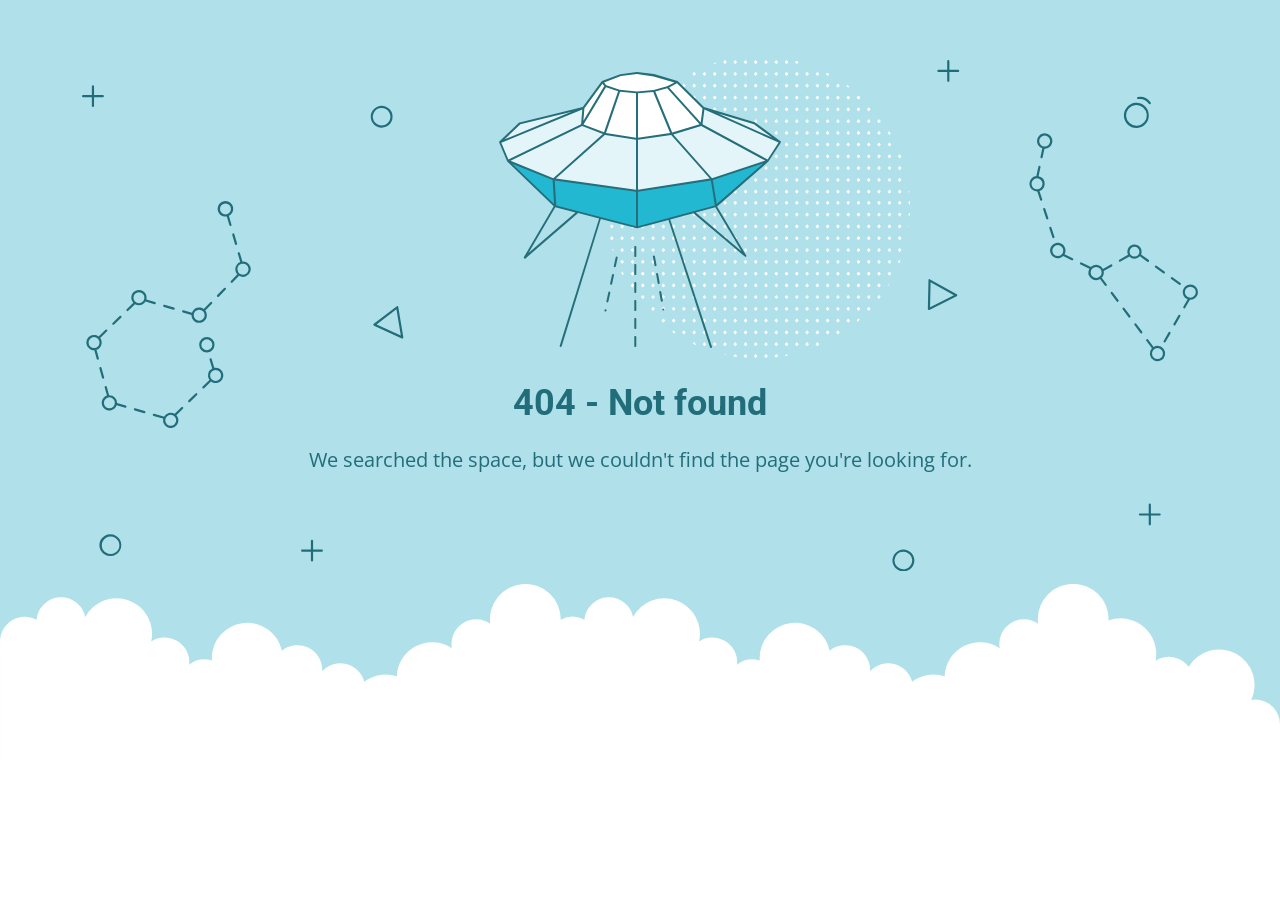
<file: img/svg/customer.html>
<!DOCTYPE html>
<html lang="en">
<head>
    <meta charset="utf-8" />
    <meta name="viewport" content="width=device-width, initial-scale=1.0">
    <meta http-equiv="cache-control" content="no-store,max-age=0" />
    <meta name="robots" content="noindex" />
    <title>404 - Not found</title>
    <link href="https://fonts.googleapis.com/css?family=Open+Sans:400,700%7CRoboto:400,700" rel="stylesheet">
<style>
    * {
        box-sizing: border-box;
        -moz-box-sizing: border-box;
        -webkit-tap-highlight-color: transparent;
    }
    body {
        margin: 0;
        padding: 0;
        height: 100%;
        -webkit-text-size-adjust: 100%;
    }
    .fit-wide {
        position: relative;
        overflow: hidden;
        max-width: 1240px;
        margin: 0 auto;
        padding-top: 60px;
        padding-bottom: 60px;
        padding-left: 20px;
        padding-right: 20px;
    }
    .background-wrap { position: relative; }
    .background-wrap.cloud-blue { background-color: #b0e0e9; }
    .background-wrap.white { background-color: #fff; }
    .title { 
        position: relative; 
        text-align: center;
        margin: 20px auto 10px;
    }
    .title--regular { font-family: 'Roboto', Arial, sans-serif; }
    .title--size-large { font-size: 36px; line-height: 46px; }
    .title--size-semimedium { font-size: 20px; line-height: 28px; }
    .title--weight-normal { font-weight: 400; }
    .title--weight-bold { font-weight: 700; }
    .title--subtitle { 
        padding-bottom: 40px; 
        font-family: 'Open Sans', Arial ,sans-serif; 
        text-align: center;
    }
    .error h1,
    .error p { color: #226d7a; }
    .error--bg__cover {
        position: absolute;
        left: 0;
        right: 0;
        width: 90%;
        margin: 0 auto;
    }
    .error--shape__clouds svg {
        display: block;
    }
    .abstract-half-dot--circle {
        z-index: 0;
        position: absolute;
        left: 15em;
        right: 0;
        width: 300px;
        height: 300px;
        margin: 0 auto;
    }
    .icon-graphic {
        z-index: 1;
        position: relative;
        width: 300px;
        height: 300px;
        margin: 0 auto;
    }
    @media screen and (max-width: 767px) {
        .error--bg__cover { display: none; }
        .abstract-half-dot--circle { left: 0; }
    }
</style>
</head>
<body>
    <div id="container">
        <section class="error content background-wrap cloud-blue">
            <div class="fit-wide">
                <div class="error--bg__cover">
                    <svg id="acce7670-904f-4f8c-b867-68138c2f8c06" data-name="Layer 1" xmlns="http://www.w3.org/2000/svg" viewBox="0 0 1019 467"><title>404_bg</title><path d="M962.794,62.029a11.471,11.471,0,0,1-.656-22.923h0a11.471,11.471,0,0,1,1.327,22.9C963.24,62.023,963.017,62.029,962.794,62.029ZM962.253,41.1a9.47,9.47,0,1,0,10,8.906,9.481,9.481,0,0,0-10-8.906Z" fill="#1e6d7a"/><path d="M974.934,40.4a1,1,0,0,1-.836-.45,10.049,10.049,0,0,0-9.688-4.276A1,1,0,0,1,964.1,33.7a11.952,11.952,0,0,1,11.67,5.153,1,1,0,0,1-.834,1.549Z" fill="#1e6d7a"/><path d="M273.605,61.8a9.971,9.971,0,0,1-7.251-3.106h0a10.012,10.012,0,1,1,7.251,3.106Zm0-17.991a8,8,0,0,0-5.8,13.507h0a8,8,0,1,0,5.8-13.507Z" fill="#226d7a"/><path d="M26.007,453q-.131,0-.261,0a10.019,10.019,0,1,1,.261,0ZM26,435a8.042,8.042,0,1,0,.208,0C26.134,435,26.064,435,26,435Z" fill="#226d7a"/><path d="M750.007,467q-.13,0-.261,0a9.933,9.933,0,0,1-6.994-3.108h0a10,10,0,1,1,7.255,3.11Zm-.013-18a8,8,0,0,0-5.793,13.511h0a8,8,0,1,0,6-13.509C750.134,449,750.063,449,749.994,449Z" fill="#226d7a"/><path d="M292.416,254.312a1.013,1.013,0,0,1-.417-.09L266.634,242.6a1,1,0,0,1-.191-1.7L287.2,225a1,1,0,0,1,1.594.629l4.607,27.516a1,1,0,0,1-.986,1.165Zm-23.437-12.835,22.139,10.141L287.1,227.6Z" fill="#226d7a"/><path d="M773.316,228.33a1,1,0,0,1-1-1.022l.571-26.14a1,1,0,0,1,1.487-.851l24.356,13.607a1,1,0,0,1-.038,1.767l-24.926,12.532A1.006,1.006,0,0,1,773.316,228.33Zm1.535-25.456-.5,22.815,21.756-10.938Z" fill="#226d7a"/><path d="M136.509,150.348l-2.39-8.09a7.115,7.115,0,1,0-1.9.629l2.372,8.028a1,1,0,0,0,.959.717,1,1,0,0,0,.959-1.284ZM126,136a5,5,0,1,1,5,5A5.006,5.006,0,0,1,126,136Z" fill="#226d7a"/><path d="M137.141,159.545l2.55,8.632a1,1,0,0,0,.959.717,1.037,1.037,0,0,0,.284-.041,1,1,0,0,0,.675-1.243l-2.55-8.631a1,1,0,0,0-1.918.566Z" fill="#226d7a"/><path d="M129.751,208.226l-6.265,6.461a1,1,0,0,0,1.436,1.393l6.265-6.461a1,1,0,0,0-1.436-1.393Z" fill="#226d7a"/><path d="M92.076,230.463l7.936,2.293c0,.082-.012.162-.012.244a7,7,0,1,0,12.587-4.2l6.07-6.259a1,1,0,1,0-1.436-1.393l-6.052,6.242a6.978,6.978,0,0,0-10.8,3.386l-7.737-2.235a1,1,0,0,0-.555,1.922ZM107,228a5,5,0,1,1-5,5A5.006,5.006,0,0,1,107,228Z" fill="#226d7a"/><path d="M74.783,225.467l8.647,2.5a.989.989,0,0,0,.278.04,1,1,0,0,0,.276-1.962l-8.646-2.5a1,1,0,0,0-.555,1.922Z" fill="#226d7a"/><path d="M28.617,241.8a1,1,0,0,0,.7-.282l6.461-6.266a1,1,0,0,0-1.393-1.436l-6.461,6.266a1,1,0,0,0,.7,1.718Z" fill="#226d7a"/><path d="M19.257,291.006a1,1,0,0,0,.964-1.269L17.8,281.069a1,1,0,0,0-1.927.537l2.419,8.668A1,1,0,0,0,19.257,291.006Z" fill="#226d7a"/><path d="M13.216,264.635a6.979,6.979,0,0,0,3.394-10.8l6.242-6.052a1,1,0,1,0-1.393-1.435L15.2,252.413A7,7,0,1,0,11,265c.08,0,.158-.009.237-.012l2.219,7.95a1,1,0,0,0,1.927-.538ZM6,258a5,5,0,1,1,5,5A5.006,5.006,0,0,1,6,258Z" fill="#226d7a"/><path d="M39.924,315.537l-7.936-2.293c0-.082.012-.162.012-.244a7.008,7.008,0,0,0-7-7c-.08,0-.158.009-.237.012l-2.123-7.606a1,1,0,0,0-1.927.537l2.072,7.422a7,7,0,1,0,8.847,8.859l7.737,2.235a1.025,1.025,0,0,0,.278.039,1,1,0,0,0,.277-1.961ZM25,318a5,5,0,1,1,5-5A5.006,5.006,0,0,1,25,318Z" fill="#226d7a"/><path d="M57.217,320.532l-8.647-2.5a1,1,0,1,0-.554,1.922l8.646,2.5a1.03,1.03,0,0,0,.278.039,1,1,0,0,0,.277-1.961Z" fill="#226d7a"/><path d="M90.765,317.017,84.592,323a6.975,6.975,0,0,0-9.76,2.693.984.984,0,0,0-.323-.168l-8.646-2.5a1,1,0,0,0-.554,1.922l8.646,2.5a1,1,0,0,0,.216.031,7,7,0,1,0,11.98-3.2l6.006-5.825a1,1,0,1,0-1.392-1.435ZM81,334a5,5,0,1,1,5-5A5.006,5.006,0,0,1,81,334Z" fill="#226d7a"/><path d="M103.687,304.486l-6.461,6.266a1,1,0,0,0,1.393,1.436l6.461-6.266a1,1,0,0,0-1.393-1.436Z" fill="#226d7a"/><path d="M147,184c-.182,0-.361.014-.54.027l-2.3-7.786a1,1,0,1,0-1.918.567l2.263,7.66a6.977,6.977,0,0,0-2.643,11.269l-5.845,6.028a1,1,0,1,0,1.436,1.392L143.419,197A7,7,0,1,0,147,184Zm0,12a4.995,4.995,0,0,1-1.121-9.863,1.033,1.033,0,0,0,.155-.022c.015,0,.025-.016.04-.021A5,5,0,1,1,147,196Z" fill="#226d7a"/><path d="M52,224a7,7,0,0,0,5.984-3.386l8.153,2.356a1.025,1.025,0,0,0,.278.039,1,1,0,0,0,.276-1.961l-7.924-2.29a7,7,0,1,0-11.918,2.965l-6.006,5.824a1,1,0,1,0,1.392,1.436L48.408,223A6.952,6.952,0,0,0,52,224Zm0-12a5,5,0,1,1-5,5A5.006,5.006,0,0,1,52,212Z" fill="#226d7a"/><path d="M122,281a6.984,6.984,0,0,0-1.218.113l-2.362-8.03a1,1,0,0,0-1.919.564l2.381,8.1a6.972,6.972,0,0,0-2.492,10.427l-6.242,6.052a1,1,0,0,0,1.393,1.435l6.259-6.069A7,7,0,1,0,122,281Zm0,12a5,5,0,1,1,5-5A5.006,5.006,0,0,1,122,293Z" fill="#226d7a"/><path d="M121,260a7,7,0,1,0-7,7A7.008,7.008,0,0,0,121,260Zm-12,0a5,5,0,1,1,5,5A5.006,5.006,0,0,1,109,260Z" fill="#226d7a"/><path d="M886.983,162.773a1,1,0,0,0,.951-1.311l-2.8-8.555a1,1,0,0,0-1.9.621l2.8,8.555A1,1,0,0,0,886.983,162.773Z" fill="#226d7a"/><path d="M879.544,135.8a1,1,0,1,0-1.9.621l2.795,8.555a1,1,0,0,0,.951.69,1,1,0,0,0,.95-1.311Z" fill="#226d7a"/><path d="M904.543,181l-7.442-3.582a7.032,7.032,0,1,0-1.252,1.616l7.827,3.768a.981.981,0,0,0,.432.1,1,1,0,0,0,.435-1.9ZM891,179a5,5,0,1,1,5-5A5.006,5.006,0,0,1,891,179Z" fill="#226d7a"/><path d="M956.292,179.469a6.477,6.477,0,0,0,9.659-.268l6.739,4.9a1,1,0,1,0,1.176-1.617L967,177.492a6.5,6.5,0,1,0-11.811.4,1.064,1.064,0,0,0-.121.039l-7.852,4.4a1,1,0,0,0,.976,1.745l7.853-4.4A.985.985,0,0,0,956.292,179.469ZM961,170.5a4.5,4.5,0,1,1-4.5,4.5A4.505,4.505,0,0,1,961,170.5Z" fill="#226d7a"/><path d="M987.248,194.689a1,1,0,1,0,1.176-1.617l-7.278-5.294a1,1,0,0,0-1.176,1.618Z" fill="#226d7a"/><path d="M995.7,198.366a1,1,0,0,0-1.176,1.617l7.28,5.293a.986.986,0,0,0,.587.192,1,1,0,0,0,.588-1.809Z" fill="#226d7a"/><path d="M1002.5,232.72a1,1,0,0,0-1.366.365l-4.5,7.793a1,1,0,1,0,1.732,1l4.5-7.792A1,1,0,0,0,1002.5,232.72Z" fill="#226d7a"/><path d="M993.49,248.305a1,1,0,0,0-1.366.366l-4.5,7.793a1,1,0,0,0,1.733,1l4.5-7.793A1,1,0,0,0,993.49,248.305Z" fill="#226d7a"/><path d="M951.8,226.4a1,1,0,0,0-1.6,1.2l5.4,7.2a1,1,0,1,0,1.6-1.2Z" fill="#226d7a"/><path d="M962.6,240.8A1,1,0,0,0,961,242l5.4,7.2A1,1,0,0,0,968,248Z" fill="#226d7a"/><path d="M931.091,198.789a6.943,6.943,0,0,0,1.777-6.129l7.473-4.185a1,1,0,1,0-.977-1.745l-7.172,4.016a6.988,6.988,0,0,0-11.127-1.7.981.981,0,0,0-.3-.23l-8.11-3.9a1,1,0,1,0-.867,1.8l8.1,3.9a6.988,6.988,0,0,0,9.645,9.428L934,206a1,1,0,0,0,1.6-1.2ZM921,194a5,5,0,1,1,5,5A5.006,5.006,0,0,1,921,194Z" fill="#226d7a"/><path d="M941,212a1,1,0,0,0-1.6,1.2l5.4,7.2a1,1,0,1,0,1.6-1.2Z" fill="#226d7a"/><path d="M876.837,80.654l-1.7,7.937a1,1,0,0,0,.767,1.187,1.029,1.029,0,0,0,.211.022,1,1,0,0,0,.977-.79l1.718-8.02c.064,0,.126.01.19.01a7.013,7.013,0,1,0-2.163-.346ZM879,69a5,5,0,1,1-5,5A5.006,5.006,0,0,1,879,69Z" fill="#226d7a"/><path d="M879,113a7.012,7.012,0,0,0-5.58-6.855l1.786-8.335a1,1,0,0,0-1.955-.419L871.4,106.03A7,7,0,0,0,872,120c.091,0,.18-.01.271-.014l2.576,7.879a1,1,0,0,0,.95.69.985.985,0,0,0,.31-.05,1,1,0,0,0,.64-1.261l-2.492-7.624A7.007,7.007,0,0,0,879,113Zm-7,5a5,5,0,1,1,5-5A5.006,5.006,0,0,1,872,118Z" fill="#226d7a"/><path d="M1012,205a7,7,0,0,0-2.469,13.542l-3.9,6.75a1,1,0,1,0,1.732,1l4.227-7.314c.136.008.271.021.41.021a7,7,0,0,0,0-14Zm0,12a5,5,0,1,1,5-5A5.006,5.006,0,0,1,1012,217Z" fill="#226d7a"/><path d="M982,261a6.941,6.941,0,0,0-3.527.964L973.4,255.2a1,1,0,1,0-1.6,1.2l5.109,6.812A6.99,6.99,0,1,0,982,261Zm0,12a5,5,0,1,1,5-5A5.006,5.006,0,0,1,982,273Z" fill="#226d7a"/><path d="M19,32H11V24a1,1,0,0,0-2,0v8H1a1,1,0,0,0,0,2H9v8a1,1,0,0,0,2,0V34h8a1,1,0,0,0,0-2Z" fill="#206d7a"/><path d="M219,447h-8v-8a1,1,0,0,0-2,0v8h-8a1,1,0,0,0,0,2h8v8a1,1,0,0,0,2,0v-8h8a1,1,0,0,0,0-2Z" fill="#206d7a"/><path d="M984,414h-8v-8a1,1,0,0,0-2,0v8h-8a1,1,0,0,0,0,2h8v8a1,1,0,0,0,2,0v-8h8a1,1,0,0,0,0-2Z" fill="#206d7a"/><path d="M800,9h-8V1a1,1,0,0,0-2,0V9h-8a1,1,0,0,0,0,2h8v8a1,1,0,0,0,2,0V11h8a1,1,0,0,0,0-2Z" fill="#206d7a"/></svg>
                </div>
                <div>
                    <div class="abstract-half-dot--circle">
                        <svg id="a57f7293-9654-4013-9c82-7cad22fc3689" data-name="Layer 1" xmlns="http://www.w3.org/2000/svg" viewBox="0 0 300 298.181"><title>circle_dots</title><polygon points="145.742 133.848 147.581 131.734 145.742 129.621 143.904 131.734 145.742 133.848" fill="#fff"/><polygon points="145.742 122.041 147.581 119.928 145.742 117.814 143.904 119.928 145.742 122.041" fill="#fff"/><polygon points="145.742 110.235 147.581 108.122 145.742 106.008 143.904 108.122 145.742 110.235" fill="#fff"/><polygon points="145.742 98.429 147.581 96.316 145.742 94.202 143.904 96.316 145.742 98.429" fill="#fff"/><polygon points="145.742 86.624 147.581 84.51 145.742 82.396 143.904 84.51 145.742 86.624" fill="#fff"/><polygon points="156.015 129.621 154.177 131.734 156.015 133.848 157.854 131.734 156.015 129.621" fill="#fff"/><polygon points="156.015 117.814 154.177 119.928 156.015 122.041 157.854 119.928 156.015 117.814" fill="#fff"/><polygon points="156.015 106.008 154.177 108.122 156.015 110.235 157.854 108.122 156.015 106.008" fill="#fff"/><polygon points="156.015 94.202 154.177 96.316 156.015 98.429 157.854 96.316 156.015 94.202" fill="#fff"/><polygon points="156.015 82.396 154.177 84.51 156.015 86.624 157.854 84.51 156.015 82.396" fill="#fff"/><polygon points="166.288 129.621 164.45 131.734 166.288 133.848 168.13 131.734 166.288 129.621" fill="#fff"/><polygon points="166.288 117.814 164.45 119.928 166.288 122.041 168.13 119.928 166.288 117.814" fill="#fff"/><polygon points="166.288 106.008 164.45 108.122 166.288 110.235 168.13 108.122 166.288 106.008" fill="#fff"/><polygon points="166.288 94.202 164.45 96.316 166.288 98.429 168.13 96.316 166.288 94.202" fill="#fff"/><polygon points="168.128 84.51 166.288 82.396 164.45 84.51 166.288 86.624 168.128 84.51" fill="#fff"/><polygon points="176.563 129.621 174.724 131.734 176.563 133.848 178.401 131.734 176.563 129.621" fill="#fff"/><polygon points="176.563 117.814 174.724 119.928 176.563 122.041 178.401 119.928 176.563 117.814" fill="#fff"/><polygon points="176.563 106.008 174.724 108.122 176.563 110.235 178.401 108.122 176.563 106.008" fill="#fff"/><polygon points="176.563 94.202 174.724 96.316 176.563 98.429 178.401 96.316 176.563 94.202" fill="#fff"/><polygon points="176.563 82.396 174.724 84.51 176.563 86.624 178.401 84.51 176.563 82.396" fill="#fff"/><polygon points="186.835 129.621 184.997 131.734 186.835 133.848 188.674 131.734 186.835 129.621" fill="#fff"/><polygon points="186.835 117.814 184.997 119.928 186.835 122.041 188.674 119.928 186.835 117.814" fill="#fff"/><polygon points="186.835 106.008 184.997 108.122 186.835 110.235 188.674 108.122 186.835 106.008" fill="#fff"/><polygon points="186.835 94.202 184.997 96.316 186.835 98.429 188.674 96.316 186.835 94.202" fill="#fff"/><polygon points="186.835 82.396 184.997 84.51 186.835 86.624 188.674 84.51 186.835 82.396" fill="#fff"/><polygon points="197.11 129.621 195.268 131.734 197.11 133.848 198.948 131.734 197.11 129.621" fill="#fff"/><polygon points="197.11 117.814 195.268 119.928 197.11 122.041 198.948 119.928 197.11 117.814" fill="#fff"/><polygon points="197.11 106.008 195.268 108.122 197.11 110.235 198.948 108.122 197.11 106.008" fill="#fff"/><polygon points="197.11 94.202 195.268 96.316 197.11 98.429 198.948 96.316 197.11 94.202" fill="#fff"/><polygon points="197.11 82.396 195.27 84.51 197.11 86.624 198.948 84.51 197.11 82.396" fill="#fff"/><polygon points="207.383 129.621 205.545 131.734 207.383 133.848 209.221 131.734 207.383 129.621" fill="#fff"/><polygon points="207.383 117.814 205.545 119.928 207.383 122.041 209.221 119.928 207.383 117.814" fill="#fff"/><polygon points="207.383 106.008 205.545 108.122 207.383 110.235 209.221 108.122 207.383 106.008" fill="#fff"/><polygon points="207.383 94.202 205.545 96.316 207.383 98.429 209.221 96.316 207.383 94.202" fill="#fff"/><polygon points="207.383 82.396 205.545 84.51 207.383 86.624 209.221 84.51 207.383 82.396" fill="#fff"/><polygon points="217.656 129.621 215.817 131.734 217.656 133.848 219.497 131.734 217.656 129.621" fill="#fff"/><polygon points="217.656 117.814 215.817 119.928 217.656 122.041 219.497 119.928 217.656 117.814" fill="#fff"/><polygon points="217.656 106.008 215.817 108.122 217.656 110.235 219.497 108.122 217.656 106.008" fill="#fff"/><polygon points="217.656 94.202 215.817 96.316 217.656 98.429 219.497 96.316 217.656 94.202" fill="#fff"/><polygon points="219.496 84.51 217.656 82.396 215.817 84.51 217.656 86.624 219.496 84.51" fill="#fff"/><polygon points="227.93 129.621 226.092 131.734 227.93 133.848 229.769 131.734 227.93 129.621" fill="#fff"/><polygon points="227.93 117.814 226.092 119.928 227.93 122.041 229.769 119.928 227.93 117.814" fill="#fff"/><polygon points="227.93 106.008 226.092 108.122 227.93 110.235 229.769 108.122 227.93 106.008" fill="#fff"/><polygon points="227.93 94.202 226.092 96.316 227.93 98.429 229.769 96.316 227.93 94.202" fill="#fff"/><polygon points="227.93 82.396 226.092 84.51 227.93 86.624 229.769 84.51 227.93 82.396" fill="#fff"/><polygon points="238.203 129.621 236.365 131.734 238.203 133.848 240.042 131.734 238.203 129.621" fill="#fff"/><polygon points="238.203 117.814 236.365 119.928 238.203 122.041 240.042 119.928 238.203 117.814" fill="#fff"/><polygon points="238.203 106.008 236.365 108.122 238.203 110.235 240.042 108.122 238.203 106.008" fill="#fff"/><polygon points="238.203 94.202 236.365 96.316 238.203 98.429 240.042 96.316 238.203 94.202" fill="#fff"/><polygon points="238.203 82.396 236.365 84.51 238.203 86.624 240.042 84.51 238.203 82.396" fill="#fff"/><polygon points="248.478 133.848 250.316 131.734 248.478 129.621 246.636 131.734 248.478 133.848" fill="#fff"/><polygon points="248.478 122.041 250.316 119.928 248.478 117.814 246.636 119.928 248.478 122.041" fill="#fff"/><polygon points="248.478 110.235 250.316 108.122 248.478 106.008 246.636 108.122 248.478 110.235" fill="#fff"/><polygon points="248.478 98.429 250.316 96.316 248.478 94.202 246.636 96.316 248.478 98.429" fill="#fff"/><polygon points="246.638 84.51 248.478 86.624 250.316 84.51 248.478 82.396 246.638 84.51" fill="#fff"/><polygon points="258.751 129.621 256.912 131.734 258.751 133.848 260.589 131.734 258.751 129.621" fill="#fff"/><polygon points="258.751 117.814 256.912 119.928 258.751 122.041 260.589 119.928 258.751 117.814" fill="#fff"/><polygon points="258.751 106.008 256.912 108.122 258.751 110.235 260.589 108.122 258.751 106.008" fill="#fff"/><polygon points="258.751 94.202 256.912 96.316 258.751 98.429 260.589 96.316 258.751 94.202" fill="#fff"/><polygon points="258.751 82.396 256.912 84.51 258.751 86.624 260.589 84.51 258.751 82.396" fill="#fff"/><polygon points="269.023 129.621 267.185 131.734 269.023 133.848 270.865 131.734 269.023 129.621" fill="#fff"/><polygon points="269.023 117.814 267.185 119.928 269.023 122.041 270.865 119.928 269.023 117.814" fill="#fff"/><polygon points="269.023 106.008 267.185 108.122 269.023 110.235 270.865 108.122 269.023 106.008" fill="#fff"/><polygon points="269.023 94.202 267.185 96.316 269.023 98.429 270.865 96.316 269.023 94.202" fill="#fff"/><polygon points="270.863 84.51 269.023 82.396 267.185 84.51 269.023 86.624 270.863 84.51" fill="#fff"/><polygon points="145.742 75.064 147.581 72.95 145.742 70.837 143.904 72.95 145.742 75.064" fill="#fff"/><polygon points="145.742 63.258 147.581 61.144 145.742 59.031 143.904 61.144 145.742 63.258" fill="#fff"/><polygon points="145.742 51.452 147.581 49.338 145.742 47.225 143.904 49.338 145.742 51.452" fill="#fff"/><polygon points="145.742 39.646 147.581 37.532 145.742 35.419 143.904 37.532 145.742 39.646" fill="#fff"/><polygon points="145.742 27.84 147.581 25.726 145.742 23.612 143.904 25.726 145.742 27.84" fill="#fff"/><polygon points="147.581 13.92 145.742 11.806 143.904 13.92 145.742 16.033 147.581 13.92" fill="#fff"/><polygon points="143.904 2.114 145.742 4.227 147.581 2.114 145.742 0 143.904 2.114" fill="#fff"/><polygon points="156.015 70.837 154.177 72.95 156.015 75.064 157.854 72.95 156.015 70.837" fill="#fff"/><polygon points="156.015 59.031 154.177 61.144 156.015 63.258 157.854 61.144 156.015 59.031" fill="#fff"/><polygon points="156.015 47.225 154.177 49.338 156.015 51.452 157.854 49.338 156.015 47.225" fill="#fff"/><polygon points="156.015 35.419 154.177 37.532 156.015 39.646 157.854 37.532 156.015 35.419" fill="#fff"/><polygon points="156.015 23.612 154.177 25.726 156.015 27.84 157.854 25.726 156.015 23.612" fill="#fff"/><polygon points="156.015 11.806 154.177 13.92 156.015 16.033 157.854 13.92 156.015 11.806" fill="#fff"/><polygon points="156.015 0 154.177 2.114 156.015 4.227 157.854 2.114 156.015 0" fill="#fff"/><polygon points="166.288 70.837 164.45 72.95 166.288 75.064 168.13 72.95 166.288 70.837" fill="#fff"/><polygon points="166.288 59.031 164.45 61.144 166.288 63.258 168.13 61.144 166.288 59.031" fill="#fff"/><polygon points="166.288 47.225 164.45 49.338 166.288 51.452 168.13 49.338 166.288 47.225" fill="#fff"/><polygon points="166.288 35.419 164.45 37.532 166.288 39.646 168.13 37.532 166.288 35.419" fill="#fff"/><polygon points="166.288 23.612 164.45 25.726 166.288 27.84 168.13 25.726 166.288 23.612" fill="#fff"/><polygon points="166.288 11.806 164.45 13.92 166.288 16.033 168.13 13.92 166.288 11.806" fill="#fff"/><polygon points="166.288 0 164.45 2.114 166.288 4.227 168.13 2.114 166.288 0" fill="#fff"/><polygon points="176.563 70.837 174.724 72.95 176.563 75.064 178.401 72.95 176.563 70.837" fill="#fff"/><polygon points="176.563 59.031 174.724 61.144 176.563 63.258 178.401 61.144 176.563 59.031" fill="#fff"/><polygon points="176.563 47.225 174.724 49.338 176.563 51.452 178.401 49.338 176.563 47.225" fill="#fff"/><polygon points="176.563 35.419 174.724 37.532 176.563 39.646 178.401 37.532 176.563 35.419" fill="#fff"/><polygon points="176.563 23.612 174.724 25.726 176.563 27.84 178.401 25.726 176.563 23.612" fill="#fff"/><polygon points="176.563 11.806 174.724 13.92 176.563 16.033 178.401 13.92 176.563 11.806" fill="#fff"/><polygon points="176.563 0 174.724 2.114 176.563 4.227 178.401 2.114 176.563 0" fill="#fff"/><polygon points="186.835 70.837 184.997 72.95 186.835 75.064 188.674 72.95 186.835 70.837" fill="#fff"/><polygon points="186.835 59.031 184.997 61.144 186.835 63.258 188.674 61.144 186.835 59.031" fill="#fff"/><polygon points="186.835 47.225 184.997 49.338 186.835 51.452 188.674 49.338 186.835 47.225" fill="#fff"/><polygon points="186.835 35.419 184.997 37.532 186.835 39.646 188.674 37.532 186.835 35.419" fill="#fff"/><polygon points="186.835 23.612 184.997 25.726 186.835 27.84 188.674 25.726 186.835 23.612" fill="#fff"/><polygon points="186.835 11.806 184.997 13.92 186.835 16.033 188.674 13.92 186.835 11.806" fill="#fff"/><path d="M186.835,4.227l1.839-2.113-.31-.356c-.826-.225-1.651-.45-2.483-.661L185,2.114Z" fill="#fff"/><polygon points="197.11 70.837 195.268 72.95 197.11 75.064 198.948 72.95 197.11 70.837" fill="#fff"/><polygon points="197.11 59.031 195.268 61.144 197.11 63.258 198.948 61.144 197.11 59.031" fill="#fff"/><polygon points="197.11 47.225 195.268 49.338 197.11 51.452 198.948 49.338 197.11 47.225" fill="#fff"/><polygon points="197.11 35.419 195.268 37.532 197.11 39.646 198.948 37.532 197.11 35.419" fill="#fff"/><polygon points="197.11 23.612 195.268 25.726 197.11 27.84 198.948 25.726 197.11 23.612" fill="#fff"/><polygon points="197.11 11.806 195.268 13.92 197.11 16.033 198.948 13.92 197.11 11.806" fill="#fff"/><polygon points="207.383 70.837 205.545 72.95 207.383 75.064 209.221 72.95 207.383 70.837" fill="#fff"/><polygon points="207.383 59.031 205.545 61.144 207.383 63.258 209.221 61.144 207.383 59.031" fill="#fff"/><polygon points="207.383 47.225 205.545 49.338 207.383 51.452 209.221 49.338 207.383 47.225" fill="#fff"/><polygon points="207.383 35.419 205.545 37.532 207.383 39.646 209.221 37.532 207.383 35.419" fill="#fff"/><polygon points="207.383 23.612 205.545 25.726 207.383 27.84 209.221 25.726 207.383 23.612" fill="#fff"/><polygon points="207.383 11.806 205.545 13.92 207.383 16.033 209.221 13.92 207.383 11.806" fill="#fff"/><polygon points="217.656 70.837 215.817 72.95 217.656 75.064 219.497 72.95 217.656 70.837" fill="#fff"/><polygon points="217.656 59.031 215.817 61.144 217.656 63.258 219.497 61.144 217.656 59.031" fill="#fff"/><polygon points="217.656 47.225 215.817 49.338 217.656 51.452 219.497 49.338 217.656 47.225" fill="#fff"/><polygon points="217.656 35.419 215.817 37.532 217.656 39.646 219.497 37.532 217.656 35.419" fill="#fff"/><polygon points="217.656 23.612 215.817 25.726 217.656 27.84 219.497 25.726 217.656 23.612" fill="#fff"/><path d="M217.656,16.033l1.753-2.011c-.842-.445-1.685-.887-2.535-1.317l-1.057,1.215Z" fill="#fff"/><polygon points="227.93 70.837 226.092 72.95 227.93 75.064 229.769 72.95 227.93 70.837" fill="#fff"/><polygon points="227.93 59.031 226.092 61.144 227.93 63.258 229.769 61.144 227.93 59.031" fill="#fff"/><polygon points="227.93 47.225 226.092 49.338 227.93 51.452 229.769 49.338 227.93 47.225" fill="#fff"/><polygon points="227.93 35.419 226.092 37.532 227.93 39.646 229.769 37.532 227.93 35.419" fill="#fff"/><polygon points="227.93 23.612 226.092 25.726 227.93 27.84 229.769 25.726 227.93 23.612" fill="#fff"/><polygon points="238.203 70.837 236.365 72.95 238.203 75.064 240.042 72.95 238.203 70.837" fill="#fff"/><polygon points="238.203 59.031 236.365 61.144 238.203 63.258 240.042 61.144 238.203 59.031" fill="#fff"/><polygon points="238.203 47.225 236.365 49.338 238.203 51.452 240.042 49.338 238.203 47.225" fill="#fff"/><polygon points="238.203 35.419 236.365 37.532 238.203 39.646 240.042 37.532 238.203 35.419" fill="#fff"/><path d="M236.365,25.726,238.2,27.84l1.084-1.246c-.744-.555-1.5-1.1-2.25-1.641Z" fill="#fff"/><polygon points="248.478 75.064 250.316 72.95 248.478 70.837 246.636 72.95 248.478 75.064" fill="#fff"/><polygon points="248.478 63.258 250.316 61.144 248.478 59.031 246.636 61.144 248.478 63.258" fill="#fff"/><polygon points="250.316 49.338 248.478 47.225 246.636 49.338 248.478 51.452 250.316 49.338" fill="#fff"/><polygon points="246.636 37.532 248.478 39.646 250.316 37.532 248.478 35.419 246.636 37.532" fill="#fff"/><polygon points="258.751 70.837 256.912 72.95 258.751 75.064 260.589 72.95 258.751 70.837" fill="#fff"/><polygon points="258.751 59.031 256.912 61.144 258.751 63.258 260.589 61.144 258.751 59.031" fill="#fff"/><polygon points="258.751 47.225 256.912 49.338 258.751 51.452 260.589 49.338 258.751 47.225" fill="#fff"/><polygon points="269.023 70.837 267.185 72.95 269.023 75.064 270.865 72.95 269.023 70.837" fill="#fff"/><polygon points="269.023 59.031 267.185 61.144 269.023 63.258 270.865 61.144 269.023 59.031" fill="#fff"/><polygon points="279.445 129.621 277.607 131.734 279.445 133.848 281.284 131.734 279.445 129.621" fill="#fff"/><polygon points="279.445 117.814 277.607 119.928 279.445 122.041 281.284 119.928 279.445 117.814" fill="#fff"/><polygon points="279.445 106.008 277.607 108.122 279.445 110.235 281.284 108.122 279.445 106.008" fill="#fff"/><polygon points="279.445 94.202 277.607 96.316 279.445 98.429 281.284 96.316 279.445 94.202" fill="#fff"/><polygon points="279.445 82.396 277.607 84.51 279.445 86.624 281.284 84.51 279.445 82.396" fill="#fff"/><polygon points="289.718 129.621 287.88 131.734 289.718 133.848 291.56 131.734 289.718 129.621" fill="#fff"/><polygon points="289.718 117.814 287.88 119.928 289.718 122.041 291.56 119.928 289.718 117.814" fill="#fff"/><polygon points="289.718 106.008 287.88 108.122 289.718 110.235 291.56 108.122 289.718 106.008" fill="#fff"/><path d="M287.88,96.316l1.838,2.113,1.515-1.739c-.151-.422-.3-.846-.451-1.267L289.718,94.2Z" fill="#fff"/><path d="M299.092,130.656l-.938,1.078,1.192,1.37Q299.229,131.877,299.092,130.656Z" fill="#fff"/><path d="M279.445,75.064l1.241-1.427q-.721-1.278-1.466-2.541l-1.613,1.854Z" fill="#fff"/><polygon points="1.838 129.621 0 131.734 1.838 133.848 3.677 131.734 1.838 129.621" fill="#fff"/><polygon points="1.838 117.814 0 119.928 1.838 122.041 3.677 119.928 1.838 117.814" fill="#fff"/><path d="M1.838,110.235l1.839-2.113-1.534-1.764q-.456,1.6-.876,3.22Z" fill="#fff"/><polygon points="12.113 129.621 10.271 131.734 12.113 133.848 13.951 131.734 12.113 129.621" fill="#fff"/><polygon points="12.113 117.814 10.271 119.928 12.113 122.041 13.951 119.928 12.113 117.814" fill="#fff"/><polygon points="12.113 106.008 10.271 108.122 12.113 110.235 13.951 108.122 12.113 106.008" fill="#fff"/><polygon points="12.113 94.202 10.271 96.316 12.113 98.429 13.951 96.316 12.113 94.202" fill="#fff"/><polygon points="12.113 82.396 10.273 84.51 12.113 86.624 13.951 84.51 12.113 82.396" fill="#fff"/><polygon points="22.533 129.621 20.695 131.734 22.533 133.848 24.371 131.734 22.533 129.621" fill="#fff"/><polygon points="22.533 117.814 20.695 119.928 22.533 122.041 24.371 119.928 22.533 117.814" fill="#fff"/><polygon points="22.533 106.008 20.695 108.122 22.533 110.235 24.371 108.122 22.533 106.008" fill="#fff"/><polygon points="22.533 94.202 20.695 96.316 22.533 98.429 24.371 96.316 22.533 94.202" fill="#fff"/><polygon points="22.533 82.396 20.695 84.51 22.533 86.624 24.371 84.51 22.533 82.396" fill="#fff"/><polygon points="32.808 129.621 30.966 131.734 32.808 133.848 34.646 131.734 32.808 129.621" fill="#fff"/><polygon points="32.808 117.814 30.966 119.928 32.808 122.041 34.646 119.928 32.808 117.814" fill="#fff"/><polygon points="32.808 106.008 30.966 108.122 32.808 110.235 34.646 108.122 32.808 106.008" fill="#fff"/><polygon points="32.808 94.202 30.966 96.316 32.808 98.429 34.646 96.316 32.808 94.202" fill="#fff"/><polygon points="32.808 82.396 30.968 84.51 32.808 86.624 34.646 84.51 32.808 82.396" fill="#fff"/><polygon points="43.08 129.621 41.242 131.734 43.08 133.848 44.919 131.734 43.08 129.621" fill="#fff"/><polygon points="43.08 117.814 41.242 119.928 43.08 122.041 44.919 119.928 43.08 117.814" fill="#fff"/><polygon points="43.08 106.008 41.242 108.122 43.08 110.235 44.919 108.122 43.08 106.008" fill="#fff"/><polygon points="43.08 94.202 41.242 96.316 43.08 98.429 44.919 96.316 43.08 94.202" fill="#fff"/><polygon points="43.08 82.396 41.242 84.51 43.08 86.624 44.919 84.51 43.08 82.396" fill="#fff"/><polygon points="53.353 129.621 51.515 131.734 53.353 133.848 55.195 131.734 53.353 129.621" fill="#fff"/><polygon points="53.353 117.814 51.515 119.928 53.353 122.041 55.195 119.928 53.353 117.814" fill="#fff"/><polygon points="53.353 106.008 51.515 108.122 53.353 110.235 55.195 108.122 53.353 106.008" fill="#fff"/><polygon points="53.353 94.202 51.515 96.316 53.353 98.429 55.195 96.316 53.353 94.202" fill="#fff"/><polygon points="55.193 84.51 53.353 82.396 51.515 84.51 53.353 86.624 55.193 84.51" fill="#fff"/><polygon points="63.628 129.621 61.789 131.734 63.628 133.848 65.466 131.734 63.628 129.621" fill="#fff"/><polygon points="63.628 117.814 61.789 119.928 63.628 122.041 65.466 119.928 63.628 117.814" fill="#fff"/><polygon points="63.628 106.008 61.789 108.122 63.628 110.235 65.466 108.122 63.628 106.008" fill="#fff"/><polygon points="63.628 94.202 61.789 96.316 63.628 98.429 65.466 96.316 63.628 94.202" fill="#fff"/><polygon points="63.628 82.396 61.789 84.51 63.628 86.624 65.466 84.51 63.628 82.396" fill="#fff"/><polygon points="73.901 129.621 72.062 131.734 73.901 133.848 75.739 131.734 73.901 129.621" fill="#fff"/><polygon points="73.901 117.814 72.062 119.928 73.901 122.041 75.739 119.928 73.901 117.814" fill="#fff"/><polygon points="73.901 106.008 72.062 108.122 73.901 110.235 75.739 108.122 73.901 106.008" fill="#fff"/><polygon points="73.901 94.202 72.062 96.316 73.901 98.429 75.739 96.316 73.901 94.202" fill="#fff"/><polygon points="73.901 82.396 72.062 84.51 73.901 86.624 75.739 84.51 73.901 82.396" fill="#fff"/><polygon points="84.174 129.621 82.335 131.734 84.174 133.848 86.015 131.734 84.174 129.621" fill="#fff"/><polygon points="84.174 117.814 82.335 119.928 84.174 122.041 86.015 119.928 84.174 117.814" fill="#fff"/><polygon points="84.174 106.008 82.335 108.122 84.174 110.235 86.015 108.122 84.174 106.008" fill="#fff"/><polygon points="84.174 94.202 82.335 96.316 84.174 98.429 86.015 96.316 84.174 94.202" fill="#fff"/><polygon points="86.014 84.51 84.174 82.396 82.335 84.51 84.174 86.624 86.014 84.51" fill="#fff"/><polygon points="94.448 129.621 92.61 131.734 94.448 133.848 96.286 131.734 94.448 129.621" fill="#fff"/><polygon points="94.448 117.814 92.61 119.928 94.448 122.041 96.286 119.928 94.448 117.814" fill="#fff"/><polygon points="94.448 106.008 92.61 108.122 94.448 110.235 96.286 108.122 94.448 106.008" fill="#fff"/><polygon points="94.448 94.202 92.61 96.316 94.448 98.429 96.286 96.316 94.448 94.202" fill="#fff"/><polygon points="94.448 82.396 92.61 84.51 94.448 86.624 96.286 84.51 94.448 82.396" fill="#fff"/><polygon points="104.721 129.621 102.883 131.734 104.721 133.848 106.559 131.734 104.721 129.621" fill="#fff"/><polygon points="104.721 117.814 102.883 119.928 104.721 122.041 106.559 119.928 104.721 117.814" fill="#fff"/><polygon points="104.721 106.008 102.883 108.122 104.721 110.235 106.559 108.122 104.721 106.008" fill="#fff"/><polygon points="104.721 94.202 102.883 96.316 104.721 98.429 106.559 96.316 104.721 94.202" fill="#fff"/><polygon points="104.721 82.396 102.883 84.51 104.721 86.624 106.559 84.51 104.721 82.396" fill="#fff"/><polygon points="114.996 129.621 113.154 131.734 114.996 133.848 116.834 131.734 114.996 129.621" fill="#fff"/><polygon points="114.996 117.814 113.154 119.928 114.996 122.041 116.834 119.928 114.996 117.814" fill="#fff"/><polygon points="114.996 106.008 113.154 108.122 114.996 110.235 116.834 108.122 114.996 106.008" fill="#fff"/><polygon points="114.996 94.202 113.154 96.316 114.996 98.429 116.834 96.316 114.996 94.202" fill="#fff"/><polygon points="114.996 82.396 113.156 84.51 114.996 86.624 116.834 84.51 114.996 82.396" fill="#fff"/><polygon points="125.268 133.848 127.107 131.734 125.268 129.621 123.43 131.734 125.268 133.848" fill="#fff"/><polygon points="125.268 122.041 127.107 119.928 125.268 117.814 123.43 119.928 125.268 122.041" fill="#fff"/><polygon points="125.268 110.235 127.107 108.122 125.268 106.008 123.43 108.122 125.268 110.235" fill="#fff"/><polygon points="125.268 98.429 127.107 96.316 125.268 94.202 123.43 96.316 125.268 98.429" fill="#fff"/><polygon points="125.268 86.624 127.107 84.51 125.268 82.396 123.43 84.51 125.268 86.624" fill="#fff"/><polygon points="135.541 133.848 137.383 131.734 135.541 129.621 133.703 131.734 135.541 133.848" fill="#fff"/><polygon points="135.541 122.041 137.383 119.928 135.541 117.814 133.703 119.928 135.541 122.041" fill="#fff"/><polygon points="135.541 110.235 137.383 108.122 135.541 106.008 133.703 108.122 135.541 110.235" fill="#fff"/><polygon points="135.541 98.429 137.383 96.316 135.541 94.202 133.703 96.316 135.541 98.429" fill="#fff"/><polygon points="135.541 86.624 137.381 84.51 135.541 82.396 133.703 84.51 135.541 86.624" fill="#fff"/><polygon points="22.533 70.837 20.695 72.95 22.533 75.064 24.371 72.95 22.533 70.837" fill="#fff"/><path d="M22.533,63.258l1.838-2.114-.387-.445c-.55.779-1.1,1.559-1.634,2.349Z" fill="#fff"/><polygon points="32.808 70.837 30.966 72.95 32.808 75.064 34.646 72.95 32.808 70.837" fill="#fff"/><polygon points="32.808 59.031 30.966 61.144 32.808 63.258 34.646 61.144 32.808 59.031" fill="#fff"/><path d="M32.808,51.452l1.838-2.114-.9-1.037c-.616.7-1.222,1.416-1.825,2.132Z" fill="#fff"/><polygon points="43.08 70.837 41.242 72.95 43.08 75.064 44.919 72.95 43.08 70.837" fill="#fff"/><polygon points="43.08 59.031 41.242 61.144 43.08 63.258 44.919 61.144 43.08 59.031" fill="#fff"/><polygon points="43.08 47.225 41.242 49.338 43.08 51.452 44.919 49.338 43.08 47.225" fill="#fff"/><path d="M43.08,39.646l1.839-2.114-.342-.393q-1.016.947-2.015,1.911Z" fill="#fff"/><polygon points="53.353 70.837 51.515 72.95 53.353 75.064 55.195 72.95 53.353 70.837" fill="#fff"/><polygon points="53.353 59.031 51.515 61.144 53.353 63.258 55.195 61.144 53.353 59.031" fill="#fff"/><polygon points="53.353 47.225 51.515 49.338 53.353 51.452 55.195 49.338 53.353 47.225" fill="#fff"/><polygon points="53.353 35.419 51.515 37.532 53.353 39.646 55.195 37.532 53.353 35.419" fill="#fff"/><polygon points="63.628 70.837 61.789 72.95 63.628 75.064 65.466 72.95 63.628 70.837" fill="#fff"/><polygon points="63.628 59.031 61.789 61.144 63.628 63.258 65.466 61.144 63.628 59.031" fill="#fff"/><polygon points="63.628 47.225 61.789 49.338 63.628 51.452 65.466 49.338 63.628 47.225" fill="#fff"/><polygon points="63.628 35.419 61.789 37.532 63.628 39.646 65.466 37.532 63.628 35.419" fill="#fff"/><polygon points="63.628 23.612 61.789 25.726 63.628 27.84 65.466 25.726 63.628 23.612" fill="#fff"/><polygon points="73.901 70.837 72.062 72.95 73.901 75.064 75.739 72.95 73.901 70.837" fill="#fff"/><polygon points="73.901 59.031 72.062 61.144 73.901 63.258 75.739 61.144 73.901 59.031" fill="#fff"/><polygon points="73.901 47.225 72.062 49.338 73.901 51.452 75.739 49.338 73.901 47.225" fill="#fff"/><polygon points="73.901 35.419 72.062 37.532 73.901 39.646 75.739 37.532 73.901 35.419" fill="#fff"/><polygon points="73.901 23.612 72.062 25.726 73.901 27.84 75.739 25.726 73.901 23.612" fill="#fff"/><path d="M73.9,16.033l.476-.547c-.214.119-.429.237-.642.357Z" fill="#fff"/><polygon points="84.174 70.837 82.335 72.95 84.174 75.064 86.015 72.95 84.174 70.837" fill="#fff"/><polygon points="84.174 59.031 82.335 61.144 84.174 63.258 86.015 61.144 84.174 59.031" fill="#fff"/><polygon points="84.174 47.225 82.335 49.338 84.174 51.452 86.015 49.338 84.174 47.225" fill="#fff"/><polygon points="84.174 35.419 82.335 37.532 84.174 39.646 86.015 37.532 84.174 35.419" fill="#fff"/><polygon points="84.174 23.612 82.335 25.726 84.174 27.84 86.015 25.726 84.174 23.612" fill="#fff"/><polygon points="84.174 11.806 82.335 13.92 84.174 16.033 86.015 13.92 84.174 11.806" fill="#fff"/><polygon points="94.448 70.837 92.61 72.95 94.448 75.064 96.286 72.95 94.448 70.837" fill="#fff"/><polygon points="94.448 59.031 92.61 61.144 94.448 63.258 96.286 61.144 94.448 59.031" fill="#fff"/><polygon points="94.448 47.225 92.61 49.338 94.448 51.452 96.286 49.338 94.448 47.225" fill="#fff"/><polygon points="94.448 35.419 92.61 37.532 94.448 39.646 96.286 37.532 94.448 35.419" fill="#fff"/><polygon points="94.448 23.612 92.61 25.726 94.448 27.84 96.286 25.726 94.448 23.612" fill="#fff"/><polygon points="94.448 11.806 92.61 13.92 94.448 16.033 96.286 13.92 94.448 11.806" fill="#fff"/><polygon points="104.721 70.837 102.883 72.95 104.721 75.064 106.559 72.95 104.721 70.837" fill="#fff"/><polygon points="104.721 59.031 102.883 61.144 104.721 63.258 106.559 61.144 104.721 59.031" fill="#fff"/><polygon points="104.721 47.225 102.883 49.338 104.721 51.452 106.559 49.338 104.721 47.225" fill="#fff"/><polygon points="104.721 35.419 102.883 37.532 104.721 39.646 106.559 37.532 104.721 35.419" fill="#fff"/><polygon points="104.721 23.612 102.883 25.726 104.721 27.84 106.559 25.726 104.721 23.612" fill="#fff"/><polygon points="104.721 11.806 102.883 13.92 104.721 16.033 106.559 13.92 104.721 11.806" fill="#fff"/><path d="M104.721,4.227l1.759-2.022c-.937.266-1.868.545-2.8.828Z" fill="#fff"/><polygon points="114.996 70.837 113.154 72.95 114.996 75.064 116.834 72.95 114.996 70.837" fill="#fff"/><polygon points="114.996 59.031 113.154 61.144 114.996 63.258 116.834 61.144 114.996 59.031" fill="#fff"/><polygon points="114.996 47.225 113.154 49.338 114.996 51.452 116.834 49.338 114.996 47.225" fill="#fff"/><polygon points="114.996 35.419 113.154 37.532 114.996 39.646 116.834 37.532 114.996 35.419" fill="#fff"/><polygon points="114.996 23.612 113.154 25.726 114.996 27.84 116.834 25.726 114.996 23.612" fill="#fff"/><polygon points="114.996 11.806 113.154 13.92 114.996 16.033 116.834 13.92 114.996 11.806" fill="#fff"/><path d="M113.154,2.114,115,4.227l1.838-2.113-1.8-2.066-.1.023Z" fill="#fff"/><polygon points="125.268 75.064 127.107 72.95 125.268 70.837 123.43 72.95 125.268 75.064" fill="#fff"/><polygon points="125.268 63.258 127.107 61.144 125.268 59.031 123.43 61.144 125.268 63.258" fill="#fff"/><polygon points="125.268 51.452 127.107 49.338 125.268 47.225 123.43 49.338 125.268 51.452" fill="#fff"/><polygon points="125.268 39.646 127.107 37.532 125.268 35.419 123.43 37.532 125.268 39.646" fill="#fff"/><polygon points="125.268 27.84 127.107 25.726 125.268 23.612 123.43 25.726 125.268 27.84" fill="#fff"/><polygon points="125.268 16.033 127.107 13.92 125.268 11.806 123.43 13.92 125.268 16.033" fill="#fff"/><polygon points="127.107 2.114 125.268 0 123.43 2.114 125.268 4.227 127.107 2.114" fill="#fff"/><polygon points="135.541 75.064 137.383 72.95 135.541 70.837 133.703 72.95 135.541 75.064" fill="#fff"/><polygon points="135.541 63.258 137.383 61.144 135.541 59.031 133.703 61.144 135.541 63.258" fill="#fff"/><polygon points="135.541 51.452 137.383 49.338 135.541 47.225 133.703 49.338 135.541 51.452" fill="#fff"/><polygon points="135.541 39.646 137.383 37.532 135.541 35.419 133.703 37.532 135.541 39.646" fill="#fff"/><polygon points="135.541 27.84 137.383 25.726 135.541 23.612 133.703 25.726 135.541 27.84" fill="#fff"/><polygon points="135.541 16.033 137.383 13.92 135.541 11.806 133.703 13.92 135.541 16.033" fill="#fff"/><polygon points="137.383 2.114 135.541 0 133.703 2.114 135.541 4.227 137.383 2.114" fill="#fff"/><polygon points="145.742 286.348 147.581 284.234 145.742 282.121 143.904 284.234 145.742 286.348" fill="#fff"/><polygon points="145.742 274.542 147.581 272.428 145.742 270.315 143.904 272.428 145.742 274.542" fill="#fff"/><polygon points="145.742 262.736 147.581 260.622 145.742 258.509 143.904 260.622 145.742 262.736" fill="#fff"/><polygon points="145.742 250.929 147.581 248.815 145.742 246.702 143.904 248.815 145.742 250.929" fill="#fff"/><polygon points="145.742 239.123 147.581 237.01 145.742 234.896 143.904 237.01 145.742 239.123" fill="#fff"/><polygon points="154.177 284.234 156.015 286.348 157.854 284.234 156.015 282.121 154.177 284.234" fill="#fff"/><polygon points="156.015 270.315 154.177 272.428 156.015 274.542 157.854 272.428 156.015 270.315" fill="#fff"/><polygon points="156.015 258.509 154.177 260.622 156.015 262.736 157.854 260.622 156.015 258.509" fill="#fff"/><polygon points="156.015 246.702 154.177 248.815 156.015 250.929 157.854 248.815 156.015 246.702" fill="#fff"/><polygon points="156.015 234.896 154.177 237.01 156.015 239.123 157.854 237.01 156.015 234.896" fill="#fff"/><polygon points="164.45 284.234 166.288 286.348 168.13 284.234 166.288 282.121 164.45 284.234" fill="#fff"/><polygon points="166.288 270.315 164.45 272.428 166.288 274.542 168.13 272.428 166.288 270.315" fill="#fff"/><polygon points="166.288 258.509 164.45 260.622 166.288 262.736 168.13 260.622 166.288 258.509" fill="#fff"/><polygon points="166.288 246.702 164.45 248.815 166.288 250.929 168.13 248.815 166.288 246.702" fill="#fff"/><polygon points="166.288 234.896 164.45 237.01 166.288 239.123 168.13 237.01 166.288 234.896" fill="#fff"/><polygon points="174.724 284.234 176.563 286.348 178.401 284.234 176.563 282.121 174.724 284.234" fill="#fff"/><polygon points="176.563 270.315 174.724 272.428 176.563 274.542 178.401 272.428 176.563 270.315" fill="#fff"/><polygon points="176.563 258.509 174.724 260.622 176.563 262.736 178.401 260.622 176.563 258.509" fill="#fff"/><polygon points="176.563 246.702 174.724 248.815 176.563 250.929 178.401 248.815 176.563 246.702" fill="#fff"/><polygon points="176.563 234.896 174.724 237.01 176.563 239.123 178.401 237.01 176.563 234.896" fill="#fff"/><polygon points="184.997 284.234 186.835 286.348 188.674 284.234 186.835 282.121 184.997 284.234" fill="#fff"/><polygon points="186.835 270.315 184.997 272.428 186.835 274.542 188.674 272.428 186.835 270.315" fill="#fff"/><polygon points="186.835 258.509 184.997 260.622 186.835 262.736 188.674 260.622 186.835 258.509" fill="#fff"/><polygon points="186.835 246.702 184.997 248.815 186.835 250.929 188.674 248.815 186.835 246.702" fill="#fff"/><polygon points="186.835 234.896 184.997 237.01 186.835 239.123 188.674 237.01 186.835 234.896" fill="#fff"/><polygon points="195.268 284.234 197.11 286.348 198.948 284.234 197.11 282.121 195.268 284.234" fill="#fff"/><polygon points="197.11 270.315 195.268 272.428 197.11 274.542 198.948 272.428 197.11 270.315" fill="#fff"/><polygon points="197.11 258.509 195.268 260.622 197.11 262.736 198.948 260.622 197.11 258.509" fill="#fff"/><polygon points="197.11 246.702 195.268 248.815 197.11 250.929 198.948 248.815 197.11 246.702" fill="#fff"/><polygon points="197.11 234.896 195.268 237.01 197.11 239.123 198.948 237.01 197.11 234.896" fill="#fff"/><polygon points="205.545 284.234 207.383 286.348 209.221 284.234 207.383 282.121 205.545 284.234" fill="#fff"/><polygon points="207.383 270.315 205.545 272.428 207.383 274.542 209.221 272.428 207.383 270.315" fill="#fff"/><polygon points="207.383 258.509 205.545 260.622 207.383 262.736 209.221 260.622 207.383 258.509" fill="#fff"/><polygon points="207.383 246.702 205.545 248.815 207.383 250.929 209.221 248.815 207.383 246.702" fill="#fff"/><polygon points="207.383 234.896 205.545 237.01 207.383 239.123 209.221 237.01 207.383 234.896" fill="#fff"/><polygon points="215.817 272.428 217.656 274.542 219.497 272.428 217.656 270.315 215.817 272.428" fill="#fff"/><polygon points="217.656 258.509 215.817 260.622 217.656 262.736 219.497 260.622 217.656 258.509" fill="#fff"/><polygon points="217.656 246.702 215.817 248.815 217.656 250.929 219.497 248.815 217.656 246.702" fill="#fff"/><polygon points="217.656 234.896 215.817 237.01 217.656 239.123 219.497 237.01 217.656 234.896" fill="#fff"/><polygon points="226.092 272.428 227.93 274.542 229.769 272.428 227.93 270.315 226.092 272.428" fill="#fff"/><polygon points="227.93 258.509 226.092 260.622 227.93 262.736 229.769 260.622 227.93 258.509" fill="#fff"/><polygon points="227.93 246.702 226.092 248.815 227.93 250.929 229.769 248.815 227.93 246.702" fill="#fff"/><polygon points="227.93 234.896 226.092 237.01 227.93 239.123 229.769 237.01 227.93 234.896" fill="#fff"/><polygon points="236.365 260.622 238.203 262.736 240.042 260.622 238.203 258.509 236.365 260.622" fill="#fff"/><polygon points="238.203 246.702 236.365 248.815 238.203 250.929 240.042 248.815 238.203 246.702" fill="#fff"/><polygon points="238.203 234.896 236.365 237.01 238.203 239.123 240.042 237.01 238.203 234.896" fill="#fff"/><path d="M248.478,258.509l-1.842,2.113.929,1.067c.7-.6,1.391-1.22,2.081-1.837Z" fill="#fff"/><polygon points="248.478 250.929 250.316 248.815 248.478 246.702 246.636 248.815 248.478 250.929" fill="#fff"/><polygon points="248.478 239.123 250.316 237.01 248.478 234.896 246.636 237.01 248.478 239.123" fill="#fff"/><polygon points="260.589 248.815 258.751 246.702 256.912 248.815 258.751 250.929 260.589 248.815" fill="#fff"/><polygon points="256.912 237.01 258.751 239.123 260.589 237.01 258.751 234.896 256.912 237.01" fill="#fff"/><path d="M269.023,234.9l-1.838,2.114,1.766,2.03q.864-1.126,1.707-2.268Z" fill="#fff"/><polygon points="145.742 227.565 147.581 225.451 145.742 223.337 143.904 225.451 145.742 227.565" fill="#fff"/><polygon points="145.742 215.759 147.581 213.645 145.742 211.531 143.904 213.645 145.742 215.759" fill="#fff"/><polygon points="145.742 203.952 147.581 201.838 145.742 199.725 143.904 201.838 145.742 203.952" fill="#fff"/><polygon points="145.742 192.146 147.581 190.032 145.742 187.919 143.904 190.032 145.742 192.146" fill="#fff"/><polygon points="145.742 180.34 147.581 178.226 145.742 176.113 143.904 178.226 145.742 180.34" fill="#fff"/><polygon points="145.742 168.534 147.581 166.42 145.742 164.307 143.904 166.42 145.742 168.534" fill="#fff"/><polygon points="145.742 156.727 147.581 154.614 145.742 152.5 143.904 154.614 145.742 156.727" fill="#fff"/><polygon points="145.742 144.921 147.581 142.808 145.742 140.694 143.904 142.808 145.742 144.921" fill="#fff"/><polygon points="156.015 223.337 154.177 225.451 156.015 227.565 157.854 225.451 156.015 223.337" fill="#fff"/><polygon points="156.015 211.531 154.177 213.645 156.015 215.759 157.854 213.645 156.015 211.531" fill="#fff"/><polygon points="156.015 199.725 154.177 201.838 156.015 203.952 157.854 201.838 156.015 199.725" fill="#fff"/><polygon points="156.015 187.919 154.177 190.032 156.015 192.146 157.854 190.032 156.015 187.919" fill="#fff"/><polygon points="156.015 176.113 154.177 178.226 156.015 180.34 157.854 178.226 156.015 176.113" fill="#fff"/><polygon points="156.015 164.307 154.177 166.42 156.015 168.534 157.854 166.42 156.015 164.307" fill="#fff"/><polygon points="156.015 152.5 154.177 154.614 156.015 156.727 157.854 154.614 156.015 152.5" fill="#fff"/><polygon points="156.015 140.694 154.177 142.808 156.015 144.921 157.854 142.808 156.015 140.694" fill="#fff"/><polygon points="168.128 225.451 166.288 223.337 164.45 225.451 166.288 227.565 168.128 225.451" fill="#fff"/><polygon points="166.288 211.531 164.45 213.645 166.288 215.759 168.13 213.645 166.288 211.531" fill="#fff"/><polygon points="166.288 199.725 164.45 201.838 166.288 203.952 168.13 201.838 166.288 199.725" fill="#fff"/><polygon points="166.288 187.919 164.45 190.032 166.288 192.146 168.13 190.032 166.288 187.919" fill="#fff"/><polygon points="166.288 176.113 164.45 178.226 166.288 180.34 168.13 178.226 166.288 176.113" fill="#fff"/><polygon points="166.288 164.307 164.45 166.42 166.288 168.534 168.13 166.42 166.288 164.307" fill="#fff"/><polygon points="166.288 152.5 164.45 154.614 166.288 156.727 168.13 154.614 166.288 152.5" fill="#fff"/><polygon points="166.288 140.694 164.45 142.808 166.288 144.921 168.13 142.808 166.288 140.694" fill="#fff"/><polygon points="176.563 223.337 174.724 225.451 176.563 227.565 178.401 225.451 176.563 223.337" fill="#fff"/><polygon points="176.563 211.531 174.724 213.645 176.563 215.759 178.401 213.645 176.563 211.531" fill="#fff"/><polygon points="176.563 199.725 174.724 201.838 176.563 203.952 178.401 201.838 176.563 199.725" fill="#fff"/><polygon points="176.563 187.919 174.724 190.032 176.563 192.146 178.401 190.032 176.563 187.919" fill="#fff"/><polygon points="176.563 176.113 174.724 178.226 176.563 180.34 178.401 178.226 176.563 176.113" fill="#fff"/><polygon points="176.563 164.307 174.724 166.42 176.563 168.534 178.401 166.42 176.563 164.307" fill="#fff"/><polygon points="176.563 152.5 174.724 154.614 176.563 156.727 178.401 154.614 176.563 152.5" fill="#fff"/><polygon points="176.563 140.694 174.724 142.808 176.563 144.921 178.401 142.808 176.563 140.694" fill="#fff"/><polygon points="186.835 223.337 184.997 225.451 186.835 227.565 188.674 225.451 186.835 223.337" fill="#fff"/><polygon points="186.835 211.531 184.997 213.645 186.835 215.759 188.674 213.645 186.835 211.531" fill="#fff"/><polygon points="186.835 199.725 184.997 201.838 186.835 203.952 188.674 201.838 186.835 199.725" fill="#fff"/><polygon points="186.835 187.919 184.997 190.032 186.835 192.146 188.674 190.032 186.835 187.919" fill="#fff"/><polygon points="186.835 176.113 184.997 178.226 186.835 180.34 188.674 178.226 186.835 176.113" fill="#fff"/><polygon points="186.835 164.307 184.997 166.42 186.835 168.534 188.674 166.42 186.835 164.307" fill="#fff"/><polygon points="186.835 152.5 184.997 154.614 186.835 156.727 188.674 154.614 186.835 152.5" fill="#fff"/><polygon points="186.835 140.694 184.997 142.808 186.835 144.921 188.674 142.808 186.835 140.694" fill="#fff"/><polygon points="197.11 223.337 195.27 225.451 197.11 227.565 198.948 225.451 197.11 223.337" fill="#fff"/><polygon points="197.11 211.531 195.268 213.645 197.11 215.759 198.948 213.645 197.11 211.531" fill="#fff"/><polygon points="197.11 199.725 195.268 201.838 197.11 203.952 198.948 201.838 197.11 199.725" fill="#fff"/><polygon points="197.11 187.919 195.268 190.032 197.11 192.146 198.948 190.032 197.11 187.919" fill="#fff"/><polygon points="197.11 176.113 195.268 178.226 197.11 180.34 198.948 178.226 197.11 176.113" fill="#fff"/><polygon points="197.11 164.307 195.268 166.42 197.11 168.534 198.948 166.42 197.11 164.307" fill="#fff"/><polygon points="197.11 152.5 195.268 154.614 197.11 156.727 198.948 154.614 197.11 152.5" fill="#fff"/><polygon points="197.11 140.694 195.268 142.808 197.11 144.921 198.948 142.808 197.11 140.694" fill="#fff"/><polygon points="207.383 223.337 205.545 225.451 207.383 227.565 209.221 225.451 207.383 223.337" fill="#fff"/><polygon points="207.383 211.531 205.545 213.645 207.383 215.759 209.221 213.645 207.383 211.531" fill="#fff"/><polygon points="207.383 199.725 205.545 201.838 207.383 203.952 209.221 201.838 207.383 199.725" fill="#fff"/><polygon points="207.383 187.919 205.545 190.032 207.383 192.146 209.221 190.032 207.383 187.919" fill="#fff"/><polygon points="207.383 176.113 205.545 178.226 207.383 180.34 209.221 178.226 207.383 176.113" fill="#fff"/><polygon points="207.383 164.307 205.545 166.42 207.383 168.534 209.221 166.42 207.383 164.307" fill="#fff"/><polygon points="207.383 152.5 205.545 154.614 207.383 156.727 209.221 154.614 207.383 152.5" fill="#fff"/><polygon points="207.383 140.694 205.545 142.808 207.383 144.921 209.221 142.808 207.383 140.694" fill="#fff"/><polygon points="219.496 225.451 217.656 223.337 215.817 225.451 217.656 227.565 219.496 225.451" fill="#fff"/><polygon points="217.656 211.531 215.817 213.645 217.656 215.759 219.497 213.645 217.656 211.531" fill="#fff"/><polygon points="217.656 199.725 215.817 201.838 217.656 203.952 219.497 201.838 217.656 199.725" fill="#fff"/><polygon points="217.656 187.919 215.817 190.032 217.656 192.146 219.497 190.032 217.656 187.919" fill="#fff"/><polygon points="217.656 176.113 215.817 178.226 217.656 180.34 219.497 178.226 217.656 176.113" fill="#fff"/><polygon points="217.656 164.307 215.817 166.42 217.656 168.534 219.497 166.42 217.656 164.307" fill="#fff"/><polygon points="217.656 152.5 215.817 154.614 217.656 156.727 219.497 154.614 217.656 152.5" fill="#fff"/><polygon points="217.656 140.694 215.817 142.808 217.656 144.921 219.497 142.808 217.656 140.694" fill="#fff"/><polygon points="227.93 223.337 226.092 225.451 227.93 227.565 229.769 225.451 227.93 223.337" fill="#fff"/><polygon points="227.93 211.531 226.092 213.645 227.93 215.759 229.769 213.645 227.93 211.531" fill="#fff"/><polygon points="227.93 199.725 226.092 201.838 227.93 203.952 229.769 201.838 227.93 199.725" fill="#fff"/><polygon points="227.93 187.919 226.092 190.032 227.93 192.146 229.769 190.032 227.93 187.919" fill="#fff"/><polygon points="227.93 176.113 226.092 178.226 227.93 180.34 229.769 178.226 227.93 176.113" fill="#fff"/><polygon points="227.93 164.307 226.092 166.42 227.93 168.534 229.769 166.42 227.93 164.307" fill="#fff"/><polygon points="227.93 152.5 226.092 154.614 227.93 156.727 229.769 154.614 227.93 152.5" fill="#fff"/><polygon points="227.93 140.694 226.092 142.808 227.93 144.921 229.769 142.808 227.93 140.694" fill="#fff"/><polygon points="238.203 223.337 236.365 225.451 238.203 227.565 240.042 225.451 238.203 223.337" fill="#fff"/><polygon points="238.203 211.531 236.365 213.645 238.203 215.759 240.042 213.645 238.203 211.531" fill="#fff"/><polygon points="238.203 199.725 236.365 201.838 238.203 203.952 240.042 201.838 238.203 199.725" fill="#fff"/><polygon points="238.203 187.919 236.365 190.032 238.203 192.146 240.042 190.032 238.203 187.919" fill="#fff"/><polygon points="238.203 176.113 236.365 178.226 238.203 180.34 240.042 178.226 238.203 176.113" fill="#fff"/><polygon points="238.203 164.307 236.365 166.42 238.203 168.534 240.042 166.42 238.203 164.307" fill="#fff"/><polygon points="238.203 152.5 236.365 154.614 238.203 156.727 240.042 154.614 238.203 152.5" fill="#fff"/><polygon points="238.203 140.694 236.365 142.808 238.203 144.921 240.042 142.808 238.203 140.694" fill="#fff"/><polygon points="246.638 225.451 248.478 227.565 250.316 225.451 248.478 223.337 246.638 225.451" fill="#fff"/><polygon points="248.478 215.759 250.316 213.645 248.478 211.531 246.636 213.645 248.478 215.759" fill="#fff"/><polygon points="248.478 203.952 250.316 201.838 248.478 199.725 246.636 201.838 248.478 203.952" fill="#fff"/><polygon points="248.478 192.146 250.316 190.032 248.478 187.919 246.636 190.032 248.478 192.146" fill="#fff"/><polygon points="248.478 180.34 250.316 178.226 248.478 176.113 246.636 178.226 248.478 180.34" fill="#fff"/><polygon points="248.478 168.534 250.316 166.42 248.478 164.307 246.636 166.42 248.478 168.534" fill="#fff"/><polygon points="248.478 156.727 250.316 154.614 248.478 152.5 246.636 154.614 248.478 156.727" fill="#fff"/><polygon points="248.478 144.921 250.316 142.808 248.478 140.694 246.636 142.808 248.478 144.921" fill="#fff"/><polygon points="258.751 223.337 256.912 225.451 258.751 227.565 260.589 225.451 258.751 223.337" fill="#fff"/><polygon points="258.751 211.531 256.912 213.645 258.751 215.759 260.589 213.645 258.751 211.531" fill="#fff"/><polygon points="258.751 199.725 256.912 201.838 258.751 203.952 260.589 201.838 258.751 199.725" fill="#fff"/><polygon points="258.751 187.919 256.912 190.032 258.751 192.146 260.589 190.032 258.751 187.919" fill="#fff"/><polygon points="258.751 176.113 256.912 178.226 258.751 180.34 260.589 178.226 258.751 176.113" fill="#fff"/><polygon points="258.751 164.307 256.912 166.42 258.751 168.534 260.589 166.42 258.751 164.307" fill="#fff"/><polygon points="258.751 152.5 256.912 154.614 258.751 156.727 260.589 154.614 258.751 152.5" fill="#fff"/><polygon points="258.751 140.694 256.912 142.808 258.751 144.921 260.589 142.808 258.751 140.694" fill="#fff"/><polygon points="267.185 225.451 269.023 227.565 270.863 225.451 269.023 223.337 267.185 225.451" fill="#fff"/><polygon points="269.023 211.531 267.185 213.645 269.023 215.759 270.865 213.645 269.023 211.531" fill="#fff"/><polygon points="269.023 199.725 267.185 201.838 269.023 203.952 270.865 201.838 269.023 199.725" fill="#fff"/><polygon points="269.023 187.919 267.185 190.032 269.023 192.146 270.865 190.032 269.023 187.919" fill="#fff"/><polygon points="269.023 176.113 267.185 178.226 269.023 180.34 270.865 178.226 269.023 176.113" fill="#fff"/><polygon points="269.023 164.307 267.185 166.42 269.023 168.534 270.865 166.42 269.023 164.307" fill="#fff"/><polygon points="269.023 152.5 267.185 154.614 269.023 156.727 270.865 154.614 269.023 152.5" fill="#fff"/><polygon points="269.023 140.694 267.185 142.808 269.023 144.921 270.865 142.808 269.023 140.694" fill="#fff"/><path d="M279.445,223.337l-1.838,2.114.384.442c.508-.83,1-1.669,1.5-2.51Z" fill="#fff"/><polygon points="277.607 213.645 279.445 215.759 281.284 213.645 279.445 211.531 277.607 213.645" fill="#fff"/><polygon points="279.445 199.725 277.607 201.838 279.445 203.952 281.284 201.838 279.445 199.725" fill="#fff"/><polygon points="279.445 187.919 277.607 190.032 279.445 192.146 281.284 190.032 279.445 187.919" fill="#fff"/><polygon points="279.445 176.113 277.607 178.226 279.445 180.34 281.284 178.226 279.445 176.113" fill="#fff"/><polygon points="279.445 164.307 277.607 166.42 279.445 168.534 281.284 166.42 279.445 164.307" fill="#fff"/><polygon points="279.445 152.5 277.607 154.614 279.445 156.727 281.284 154.614 279.445 152.5" fill="#fff"/><polygon points="279.445 140.694 277.607 142.808 279.445 144.921 281.284 142.808 279.445 140.694" fill="#fff"/><path d="M289.718,199.725l-1.838,2.113,1.385,1.593c.389-.969.764-1.946,1.134-2.925Z" fill="#fff"/><polygon points="287.88 190.032 289.718 192.146 291.56 190.032 289.718 187.919 287.88 190.032" fill="#fff"/><polygon points="289.718 176.113 287.88 178.226 289.718 180.34 291.56 178.226 289.718 176.113" fill="#fff"/><polygon points="289.718 164.307 287.88 166.42 289.718 168.534 291.56 166.42 289.718 164.307" fill="#fff"/><polygon points="289.718 152.5 287.88 154.614 289.718 156.727 291.56 154.614 289.718 152.5" fill="#fff"/><polygon points="289.718 140.694 287.88 142.808 289.718 144.921 291.56 142.808 289.718 140.694" fill="#fff"/><path d="M298.154,166.42l.6.691c.07-.534.131-1.071.195-1.606Z" fill="#fff"/><path d="M298.154,154.614l1.6,1.843q.114-1.94.18-3.893Z" fill="#fff"/><path d="M298.154,142.808l1.839,2.113.007-.008q-.035-2.051-.122-4.087Z" fill="#fff"/><path d="M2.024,188.133c.267.952.547,1.9.832,2.843l.821-.944Z" fill="#fff"/><polygon points="3.677 178.226 1.838 176.113 0 178.226 1.838 180.34 3.677 178.226" fill="#fff"/><polygon points="0 166.42 1.838 168.534 3.677 166.42 1.838 164.307 0 166.42" fill="#fff"/><polygon points="1.838 152.5 0 154.614 1.838 156.727 3.677 154.614 1.838 152.5" fill="#fff"/><polygon points="1.838 140.694 0 142.808 1.838 144.921 3.677 142.808 1.838 140.694" fill="#fff"/><path d="M12.113,211.531l-.883,1.014c.434.9.882,1.8,1.334,2.7l1.387-1.595Z" fill="#fff"/><polygon points="10.271 201.838 12.113 203.952 13.951 201.838 12.113 199.725 10.271 201.838" fill="#fff"/><polygon points="12.113 187.919 10.271 190.032 12.113 192.146 13.951 190.032 12.113 187.919" fill="#fff"/><polygon points="12.113 176.113 10.271 178.226 12.113 180.34 13.951 178.226 12.113 176.113" fill="#fff"/><polygon points="12.113 164.307 10.271 166.42 12.113 168.534 13.951 166.42 12.113 164.307" fill="#fff"/><polygon points="12.113 152.5 10.271 154.614 12.113 156.727 13.951 154.614 12.113 152.5" fill="#fff"/><polygon points="12.113 140.694 10.271 142.808 12.113 144.921 13.951 142.808 12.113 140.694" fill="#fff"/><polygon points="30.966 237.01 32.808 239.123 34.646 237.01 32.808 234.896 30.966 237.01" fill="#fff"/><polygon points="44.919 248.815 43.08 246.702 41.242 248.815 43.08 250.929 44.919 248.815" fill="#fff"/><polygon points="41.242 237.01 43.08 239.123 44.919 237.01 43.08 234.896 41.242 237.01" fill="#fff"/><polygon points="51.515 260.622 53.353 262.736 55.195 260.622 53.353 258.509 51.515 260.622" fill="#fff"/><polygon points="53.353 246.702 51.515 248.815 53.353 250.929 55.195 248.815 53.353 246.702" fill="#fff"/><polygon points="53.353 234.896 51.515 237.01 53.353 239.123 55.195 237.01 53.353 234.896" fill="#fff"/><path d="M63.628,270.315l-1.4,1.609q1.152.791,2.32,1.56l.918-1.056Z" fill="#fff"/><polygon points="61.789 260.622 63.628 262.736 65.466 260.622 63.628 258.509 61.789 260.622" fill="#fff"/><polygon points="63.628 246.702 61.789 248.815 63.628 250.929 65.466 248.815 63.628 246.702" fill="#fff"/><polygon points="63.628 234.896 61.789 237.01 63.628 239.123 65.466 237.01 63.628 234.896" fill="#fff"/><polygon points="72.062 272.428 73.901 274.542 75.739 272.428 73.901 270.315 72.062 272.428" fill="#fff"/><polygon points="73.901 258.509 72.062 260.622 73.901 262.736 75.739 260.622 73.901 258.509" fill="#fff"/><polygon points="73.901 246.702 72.062 248.815 73.901 250.929 75.739 248.815 73.901 246.702" fill="#fff"/><polygon points="73.901 234.896 72.062 237.01 73.901 239.123 75.739 237.01 73.901 234.896" fill="#fff"/><path d="M84.174,282.121l-1.428,1.641q1.3.621,2.62,1.217l.649-.745Z" fill="#fff"/><polygon points="82.335 272.428 84.174 274.542 86.015 272.428 84.174 270.315 82.335 272.428" fill="#fff"/><polygon points="84.174 258.509 82.335 260.622 84.174 262.736 86.015 260.622 84.174 258.509" fill="#fff"/><polygon points="84.174 246.702 82.335 248.815 84.174 250.929 86.015 248.815 84.174 246.702" fill="#fff"/><polygon points="84.174 234.896 82.335 237.01 84.174 239.123 86.015 237.01 84.174 234.896" fill="#fff"/><polygon points="92.61 284.234 94.448 286.348 96.286 284.234 94.448 282.121 92.61 284.234" fill="#fff"/><polygon points="94.448 270.315 92.61 272.428 94.448 274.542 96.286 272.428 94.448 270.315" fill="#fff"/><polygon points="94.448 258.509 92.61 260.622 94.448 262.736 96.286 260.622 94.448 258.509" fill="#fff"/><polygon points="94.448 246.702 92.61 248.815 94.448 250.929 96.286 248.815 94.448 246.702" fill="#fff"/><polygon points="94.448 234.896 92.61 237.01 94.448 239.123 96.286 237.01 94.448 234.896" fill="#fff"/><polygon points="102.883 284.234 104.721 286.348 106.559 284.234 104.721 282.121 102.883 284.234" fill="#fff"/><polygon points="104.721 270.315 102.883 272.428 104.721 274.542 106.559 272.428 104.721 270.315" fill="#fff"/><polygon points="104.721 258.509 102.883 260.622 104.721 262.736 106.559 260.622 104.721 258.509" fill="#fff"/><polygon points="104.721 246.702 102.883 248.815 104.721 250.929 106.559 248.815 104.721 246.702" fill="#fff"/><polygon points="104.721 234.896 102.883 237.01 104.721 239.123 106.559 237.01 104.721 234.896" fill="#fff"/><polygon points="113.154 284.234 114.996 286.348 116.834 284.234 114.996 282.121 113.154 284.234" fill="#fff"/><polygon points="114.996 270.315 113.154 272.428 114.996 274.542 116.834 272.428 114.996 270.315" fill="#fff"/><polygon points="114.996 258.509 113.154 260.622 114.996 262.736 116.834 260.622 114.996 258.509" fill="#fff"/><polygon points="114.996 246.702 113.154 248.815 114.996 250.929 116.834 248.815 114.996 246.702" fill="#fff"/><polygon points="114.996 234.896 113.154 237.01 114.996 239.123 116.834 237.01 114.996 234.896" fill="#fff"/><polygon points="125.268 286.348 127.107 284.234 125.268 282.121 123.43 284.234 125.268 286.348" fill="#fff"/><polygon points="125.268 274.542 127.107 272.428 125.268 270.315 123.43 272.428 125.268 274.542" fill="#fff"/><polygon points="125.268 262.736 127.107 260.622 125.268 258.509 123.43 260.622 125.268 262.736" fill="#fff"/><polygon points="125.268 250.929 127.107 248.815 125.268 246.702 123.43 248.815 125.268 250.929" fill="#fff"/><polygon points="125.268 239.123 127.107 237.01 125.268 234.896 123.43 237.01 125.268 239.123" fill="#fff"/><polygon points="135.541 286.348 137.383 284.234 135.541 282.121 133.703 284.234 135.541 286.348" fill="#fff"/><polygon points="135.541 274.542 137.383 272.428 135.541 270.315 133.703 272.428 135.541 274.542" fill="#fff"/><polygon points="135.541 262.736 137.383 260.622 135.541 258.509 133.703 260.622 135.541 262.736" fill="#fff"/><polygon points="135.541 250.929 137.383 248.815 135.541 246.702 133.703 248.815 135.541 250.929" fill="#fff"/><polygon points="135.541 239.123 137.383 237.01 135.541 234.896 133.703 237.01 135.541 239.123" fill="#fff"/><polygon points="20.695 225.451 22.533 227.565 24.371 225.451 22.533 223.337 20.695 225.451" fill="#fff"/><polygon points="22.533 211.531 20.695 213.645 22.533 215.759 24.371 213.645 22.533 211.531" fill="#fff"/><polygon points="22.533 199.725 20.695 201.838 22.533 203.952 24.371 201.838 22.533 199.725" fill="#fff"/><polygon points="22.533 187.919 20.695 190.032 22.533 192.146 24.371 190.032 22.533 187.919" fill="#fff"/><polygon points="22.533 176.113 20.695 178.226 22.533 180.34 24.371 178.226 22.533 176.113" fill="#fff"/><polygon points="22.533 164.307 20.695 166.42 22.533 168.534 24.371 166.42 22.533 164.307" fill="#fff"/><polygon points="22.533 152.5 20.695 154.614 22.533 156.727 24.371 154.614 22.533 152.5" fill="#fff"/><polygon points="22.533 140.694 20.695 142.808 22.533 144.921 24.371 142.808 22.533 140.694" fill="#fff"/><polygon points="32.808 223.337 30.968 225.451 32.808 227.565 34.646 225.451 32.808 223.337" fill="#fff"/><polygon points="32.808 211.531 30.966 213.645 32.808 215.759 34.646 213.645 32.808 211.531" fill="#fff"/><polygon points="32.808 199.725 30.966 201.838 32.808 203.952 34.646 201.838 32.808 199.725" fill="#fff"/><polygon points="32.808 187.919 30.966 190.032 32.808 192.146 34.646 190.032 32.808 187.919" fill="#fff"/><polygon points="32.808 176.113 30.966 178.226 32.808 180.34 34.646 178.226 32.808 176.113" fill="#fff"/><polygon points="32.808 164.307 30.966 166.42 32.808 168.534 34.646 166.42 32.808 164.307" fill="#fff"/><polygon points="32.808 152.5 30.966 154.614 32.808 156.727 34.646 154.614 32.808 152.5" fill="#fff"/><polygon points="32.808 140.694 30.966 142.808 32.808 144.921 34.646 142.808 32.808 140.694" fill="#fff"/><polygon points="43.08 223.337 41.242 225.451 43.08 227.565 44.919 225.451 43.08 223.337" fill="#fff"/><polygon points="43.08 211.531 41.242 213.645 43.08 215.759 44.919 213.645 43.08 211.531" fill="#fff"/><polygon points="43.08 199.725 41.242 201.838 43.08 203.952 44.919 201.838 43.08 199.725" fill="#fff"/><polygon points="43.08 187.919 41.242 190.032 43.08 192.146 44.919 190.032 43.08 187.919" fill="#fff"/><polygon points="43.08 176.113 41.242 178.226 43.08 180.34 44.919 178.226 43.08 176.113" fill="#fff"/><polygon points="43.08 164.307 41.242 166.42 43.08 168.534 44.919 166.42 43.08 164.307" fill="#fff"/><polygon points="43.08 152.5 41.242 154.614 43.08 156.727 44.919 154.614 43.08 152.5" fill="#fff"/><polygon points="43.08 140.694 41.242 142.808 43.08 144.921 44.919 142.808 43.08 140.694" fill="#fff"/><polygon points="55.193 225.451 53.353 223.337 51.515 225.451 53.353 227.565 55.193 225.451" fill="#fff"/><polygon points="53.353 211.531 51.515 213.645 53.353 215.759 55.195 213.645 53.353 211.531" fill="#fff"/><polygon points="53.353 199.725 51.515 201.838 53.353 203.952 55.195 201.838 53.353 199.725" fill="#fff"/><polygon points="53.353 187.919 51.515 190.032 53.353 192.146 55.195 190.032 53.353 187.919" fill="#fff"/><polygon points="53.353 176.113 51.515 178.226 53.353 180.34 55.195 178.226 53.353 176.113" fill="#fff"/><polygon points="53.353 164.307 51.515 166.42 53.353 168.534 55.195 166.42 53.353 164.307" fill="#fff"/><polygon points="53.353 152.5 51.515 154.614 53.353 156.727 55.195 154.614 53.353 152.5" fill="#fff"/><polygon points="53.353 140.694 51.515 142.808 53.353 144.921 55.195 142.808 53.353 140.694" fill="#fff"/><polygon points="63.628 223.337 61.789 225.451 63.628 227.565 65.466 225.451 63.628 223.337" fill="#fff"/><polygon points="63.628 211.531 61.789 213.645 63.628 215.759 65.466 213.645 63.628 211.531" fill="#fff"/><polygon points="63.628 199.725 61.789 201.838 63.628 203.952 65.466 201.838 63.628 199.725" fill="#fff"/><polygon points="63.628 187.919 61.789 190.032 63.628 192.146 65.466 190.032 63.628 187.919" fill="#fff"/><polygon points="63.628 176.113 61.789 178.226 63.628 180.34 65.466 178.226 63.628 176.113" fill="#fff"/><polygon points="63.628 164.307 61.789 166.42 63.628 168.534 65.466 166.42 63.628 164.307" fill="#fff"/><polygon points="63.628 152.5 61.789 154.614 63.628 156.727 65.466 154.614 63.628 152.5" fill="#fff"/><polygon points="63.628 140.694 61.789 142.808 63.628 144.921 65.466 142.808 63.628 140.694" fill="#fff"/><polygon points="73.901 223.337 72.062 225.451 73.901 227.565 75.739 225.451 73.901 223.337" fill="#fff"/><polygon points="73.901 211.531 72.062 213.645 73.901 215.759 75.739 213.645 73.901 211.531" fill="#fff"/><polygon points="73.901 199.725 72.062 201.838 73.901 203.952 75.739 201.838 73.901 199.725" fill="#fff"/><polygon points="73.901 187.919 72.062 190.032 73.901 192.146 75.739 190.032 73.901 187.919" fill="#fff"/><polygon points="73.901 176.113 72.062 178.226 73.901 180.34 75.739 178.226 73.901 176.113" fill="#fff"/><polygon points="73.901 164.307 72.062 166.42 73.901 168.534 75.739 166.42 73.901 164.307" fill="#fff"/><polygon points="73.901 152.5 72.062 154.614 73.901 156.727 75.739 154.614 73.901 152.5" fill="#fff"/><polygon points="73.901 140.694 72.062 142.808 73.901 144.921 75.739 142.808 73.901 140.694" fill="#fff"/><polygon points="86.014 225.451 84.174 223.337 82.335 225.451 84.174 227.565 86.014 225.451" fill="#fff"/><polygon points="84.174 211.531 82.335 213.645 84.174 215.759 86.015 213.645 84.174 211.531" fill="#fff"/><polygon points="84.174 199.725 82.335 201.838 84.174 203.952 86.015 201.838 84.174 199.725" fill="#fff"/><polygon points="84.174 187.919 82.335 190.032 84.174 192.146 86.015 190.032 84.174 187.919" fill="#fff"/><polygon points="84.174 176.113 82.335 178.226 84.174 180.34 86.015 178.226 84.174 176.113" fill="#fff"/><polygon points="84.174 164.307 82.335 166.42 84.174 168.534 86.015 166.42 84.174 164.307" fill="#fff"/><polygon points="84.174 152.5 82.335 154.614 84.174 156.727 86.015 154.614 84.174 152.5" fill="#fff"/><polygon points="84.174 140.694 82.335 142.808 84.174 144.921 86.015 142.808 84.174 140.694" fill="#fff"/><polygon points="94.448 223.337 92.61 225.451 94.448 227.565 96.286 225.451 94.448 223.337" fill="#fff"/><polygon points="94.448 211.531 92.61 213.645 94.448 215.759 96.286 213.645 94.448 211.531" fill="#fff"/><polygon points="94.448 199.725 92.61 201.838 94.448 203.952 96.286 201.838 94.448 199.725" fill="#fff"/><polygon points="94.448 187.919 92.61 190.032 94.448 192.146 96.286 190.032 94.448 187.919" fill="#fff"/><polygon points="94.448 176.113 92.61 178.226 94.448 180.34 96.286 178.226 94.448 176.113" fill="#fff"/><polygon points="94.448 164.307 92.61 166.42 94.448 168.534 96.286 166.42 94.448 164.307" fill="#fff"/><polygon points="94.448 152.5 92.61 154.614 94.448 156.727 96.286 154.614 94.448 152.5" fill="#fff"/><polygon points="94.448 140.694 92.61 142.808 94.448 144.921 96.286 142.808 94.448 140.694" fill="#fff"/><polygon points="104.721 223.337 102.883 225.451 104.721 227.565 106.559 225.451 104.721 223.337" fill="#fff"/><polygon points="104.721 211.531 102.883 213.645 104.721 215.759 106.559 213.645 104.721 211.531" fill="#fff"/><polygon points="104.721 199.725 102.883 201.838 104.721 203.952 106.559 201.838 104.721 199.725" fill="#fff"/><polygon points="104.721 187.919 102.883 190.032 104.721 192.146 106.559 190.032 104.721 187.919" fill="#fff"/><polygon points="104.721 176.113 102.883 178.226 104.721 180.34 106.559 178.226 104.721 176.113" fill="#fff"/><polygon points="104.721 164.307 102.883 166.42 104.721 168.534 106.559 166.42 104.721 164.307" fill="#fff"/><polygon points="104.721 152.5 102.883 154.614 104.721 156.727 106.559 154.614 104.721 152.5" fill="#fff"/><polygon points="104.721 140.694 102.883 142.808 104.721 144.921 106.559 142.808 104.721 140.694" fill="#fff"/><polygon points="114.996 223.337 113.156 225.451 114.996 227.565 116.834 225.451 114.996 223.337" fill="#fff"/><polygon points="114.996 211.531 113.154 213.645 114.996 215.759 116.834 213.645 114.996 211.531" fill="#fff"/><polygon points="114.996 199.725 113.154 201.838 114.996 203.952 116.834 201.838 114.996 199.725" fill="#fff"/><polygon points="114.996 187.919 113.154 190.032 114.996 192.146 116.834 190.032 114.996 187.919" fill="#fff"/><polygon points="114.996 176.113 113.154 178.226 114.996 180.34 116.834 178.226 114.996 176.113" fill="#fff"/><polygon points="114.996 164.307 113.154 166.42 114.996 168.534 116.834 166.42 114.996 164.307" fill="#fff"/><polygon points="114.996 152.5 113.154 154.614 114.996 156.727 116.834 154.614 114.996 152.5" fill="#fff"/><polygon points="114.996 140.694 113.154 142.808 114.996 144.921 116.834 142.808 114.996 140.694" fill="#fff"/><polygon points="125.268 227.565 127.107 225.451 125.268 223.337 123.43 225.451 125.268 227.565" fill="#fff"/><polygon points="125.268 215.759 127.107 213.645 125.268 211.531 123.43 213.645 125.268 215.759" fill="#fff"/><polygon points="125.268 203.952 127.107 201.838 125.268 199.725 123.43 201.838 125.268 203.952" fill="#fff"/><polygon points="125.268 192.146 127.107 190.032 125.268 187.919 123.43 190.032 125.268 192.146" fill="#fff"/><polygon points="125.268 180.34 127.107 178.226 125.268 176.113 123.43 178.226 125.268 180.34" fill="#fff"/><polygon points="125.268 168.534 127.107 166.42 125.268 164.307 123.43 166.42 125.268 168.534" fill="#fff"/><polygon points="125.268 156.727 127.107 154.614 125.268 152.5 123.43 154.614 125.268 156.727" fill="#fff"/><polygon points="125.268 144.921 127.107 142.808 125.268 140.694 123.43 142.808 125.268 144.921" fill="#fff"/><polygon points="135.541 227.565 137.381 225.451 135.541 223.337 133.703 225.451 135.541 227.565" fill="#fff"/><polygon points="135.541 215.759 137.383 213.645 135.541 211.531 133.703 213.645 135.541 215.759" fill="#fff"/><polygon points="135.541 203.952 137.383 201.838 135.541 199.725 133.703 201.838 135.541 203.952" fill="#fff"/><polygon points="135.541 192.146 137.383 190.032 135.541 187.919 133.703 190.032 135.541 192.146" fill="#fff"/><polygon points="135.541 180.34 137.383 178.226 135.541 176.113 133.703 178.226 135.541 180.34" fill="#fff"/><polygon points="135.541 168.534 137.383 166.42 135.541 164.307 133.703 166.42 135.541 168.534" fill="#fff"/><polygon points="135.541 156.727 137.383 154.614 135.541 152.5 133.703 154.614 135.541 156.727" fill="#fff"/><polygon points="135.541 144.921 137.383 142.808 135.541 140.694 133.703 142.808 135.541 144.921" fill="#fff"/><polygon points="145.742 298.181 147.581 296.068 145.742 293.955 143.904 296.068 145.742 298.181" fill="#fff"/><polygon points="157.854 296.068 156.015 293.955 154.177 296.068 156.015 298.181 157.854 296.068" fill="#fff"/><path d="M166.288,293.955l-1.838,2.113,1.255,1.443c.432-.049.865-.094,1.295-.147l1.13-1.3Z" fill="#fff"/><path d="M176.563,293.955l-1.839,2.113.113.13c1.058-.186,2.11-.387,3.159-.595Z" fill="#fff"/><path d="M115,293.955l-.67.768c.547.125,1.1.239,1.649.357Z" fill="#fff"/><path d="M125.268,293.955l-1.838,2.113.431.5q1.239.2,2.486.379l.76-.874Z" fill="#fff"/><path d="M135.541,293.955l-1.838,2.113,1.65,1.9.35.031,1.68-1.928Z" fill="#fff"/></svg>
                    </div>
                    <div class="icon-graphic">
                        <svg version="1.1" id="b234513d-0f22-4529-9071-6c8a40ad7de0"
                             xmlns="http://www.w3.org/2000/svg" xmlns:xlink="http://www.w3.org/1999/xlink" x="0px" y="0px" viewBox="0 0 300 300"
                             style="enable-background:new 0 0 300 300;" xml:space="preserve">
                        <style type="text/css">
                            .st0{fill:#22B8D1;}
                            .st1{fill:#E4F5FA;}
                            .st2{fill:#FFFFFF;}
                            .st3{fill:#256E7A;}
                        </style>
                        <title>404_graphic</title>
                        <polygon class="st0" points="64.9,146.1 17.8,100.8 63.6,119.3 147,130.9 221.7,119.3 277.9,100.8 226,146.1 147,167.5 "/>
                        <polygon class="st1" points="115.4,25.9 129.4,30.6 147,32.4 163.8,31.1 177.5,27.2 187.2,22 163.8,15.2 147,13 130.6,15.2 
                            112.4,22 "/>
                        <polygon class="st1" points="93.4,48 29.9,63.4 10,82.2 17.8,100.8 63.6,119.3 147,130.9 221.7,119.3 277.9,100.8 290,82.2 
                            264.5,63.4 213.5,48 211.4,64.9 181.5,73.9 147,78.9 115.4,73.9 92.1,64.9 "/>
                        <polygon class="st2" points="147,13 130.6,15.2 112.4,22 93.4,48 92.1,64.9 115.4,73.9 147,78.9 181.5,73.9 211.4,64.9 213.5,48 
                            187.2,22 163.8,15.6 "/>
                        <path class="st3" d="M290.9,82.5c0-0.1,0.1-0.2,0-0.4c0-0.1,0-0.1,0-0.2s0-0.1-0.1-0.2c0-0.1-0.1-0.1-0.1-0.2s-0.1-0.1-0.1-0.1
                            s0,0-0.1-0.1L265,62.4c-0.1-0.1-0.2-0.1-0.3-0.2L214,47.1l-26.1-25.8c0,0-0.1,0-0.1-0.1c0,0-0.1,0-0.1-0.1c-0.1,0-0.1-0.1-0.2-0.1
                            l0,0l-23.4-6.9c-0.1,0-0.1,0-0.2,0L147.1,12c-0.1,0-0.2,0-0.3,0l-16.4,2.2c-0.1,0-0.2,0-0.2,0.1L112,21.1c-0.1,0.1-0.2,0.1-0.3,0.2
                            c0,0,0,0-0.1,0.1s0,0-0.1,0.1L92.8,47.1L29.6,62.4c-0.2,0-0.3,0.1-0.5,0.2L9.3,81.5l0,0c0,0,0,0,0,0.1c-0.1,0.1-0.1,0.1-0.2,0.2v0.1
                            c0,0.1,0,0.2,0,0.2v0.1c0,0.1,0,0.2,0.1,0.3l0,0l0,0l0,0l7.8,18.6l0,0c0,0.1,0.1,0.2,0.2,0.3c0,0,0,0,0,0.1l0,0l46.5,44.7
                            l-29.8,50.9c-0.3,0.5-0.1,1.1,0.4,1.4c0.4,0.2,0.8,0.2,1.2-0.1l52.4-45.1c0.1-0.1,0.1-0.1,0.2-0.2l21,5.5L69.7,285.7
                            c-0.2,0.5,0.1,1.1,0.7,1.2l0,0c0.1,0,0.2,0,0.3,0c0.4,0,0.8-0.3,1-0.7l39.1-127.3l36,9.4c0.1,0,0.2,0,0.3,0s0.2,0,0.3,0l31-8.4
                            L220,287.3c0.2,0.5,0.7,0.8,1.3,0.6c0.5-0.2,0.8-0.7,0.6-1.3l-41.7-127.1l23.2-6.3l0,0l51.4,43.4c0.4,0.4,1.1,0.3,1.4-0.1
                            c0.3-0.3,0.3-0.8,0.1-1.1l-29.2-49l51.4-44.9l0,0l0.1-0.1c0,0,0,0,0-0.1l12.1-18.6c0,0,0,0,0-0.1C290.7,82.6,290.7,82.5,290.9,82.5
                            C290.9,82.6,290.9,82.6,290.9,82.5z M148,166.2v-34.4l72.9-11.3l4,24.9L148,166.2z M66.3,145.4l-1.6-24.9l81.3,11.3v34.4L66.3,145.4
                            z M112.4,23.7l1.9,2.4L93.4,60.7l1-12.4L112.4,23.7z M128.1,31.3l-14.1,41l-20.5-7.9L116,27.2L128.1,31.3z M163.2,32.1l16.9,41
                            L148,77.7V33.3L163.2,32.1z M187,23.3l25.5,25.1l-1.8,14.2l-31.6-35.1L187,23.3z M115.1,74.8c0.1,0,0.1,0,0.2,0.1l30.7,4.8v50.1
                            l-80.1-11.2L115.1,74.8L115.1,74.8z M148,79.7l33.2-4.8l38.6,43.6L148,129.8V79.7z M92.1,66l20.8,8.1l-49.6,44.1l-42.8-17.4L92.1,66
                            z M222,118.2l-38.7-43.7l27.9-8.5l64.1,34.6L222,118.2z M177.2,28.3l32.4,36l-27.4,8.3l-16.9-41L177.2,28.3z M146,77.7L116,73
                            l14.1-41.3l15.9,1.6V77.7z M91.1,64.2L18.4,99.6l-7.1-16.8l81-33.3L91.1,64.2z M62.6,120l1.5,24l-42-40.3L62.6,120z M277.6,99.5
                            l-65.1-35.2l1.9-14.9l74.2,33.2L277.6,99.5z M282,77.6l-53.8-24.1L264,64.3L282,77.6z M147,14l16.6,2.6l20.9,5.8l-7.4,3.9L163.8,30
                            c-0.1,0-0.2,0-0.3,0.1l-16.4,1.3H147h-0.1l-17.3-1.7l-13.3-4.5l-0.1-0.1c-0.1,0-0.1-0.1-0.2-0.1l-1.9-2.5l16.8-6.4L147,14z
                             M30.4,64.3l50.3-12.2L14.6,79.3L30.4,64.3z M38.5,193l26.8-45.7l20.2,5.3L38.5,193z M205.7,152.6l19.6-5.3l26.2,44L205.7,152.6z
                             M226.7,144.1l-3.9-24.1l50.7-16.7L226.7,144.1z"/>
                        <path class="st3" d="M145.3,287.1c-0.6,0-1-0.4-1-1v-9c0-0.6,0.4-1,1-1s1,0.4,1,1v9C146.3,286.7,145.9,287.1,145.3,287.1z
                             M145.3,269.1c-0.6,0-1-0.4-1-1v-9c0-0.6,0.4-1,1-1s1,0.4,1,1v9C146.3,268.7,145.9,269.1,145.3,269.1z M145.3,251.1
                            c-0.6,0-1-0.4-1-1v-9c0-0.6,0.4-1,1-1s1,0.4,1,1v9C146.3,250.7,145.9,251.1,145.3,251.1z M145.3,233.1c-0.6,0-1-0.4-1-1v-9
                            c0-0.6,0.4-1,1-1s1,0.4,1,1v9C146.3,232.7,145.9,233.1,145.3,233.1z M145.3,215.1c-0.6,0-1-0.4-1-1v-9c0-0.6,0.4-1,1-1s1,0.4,1,1v9
                            C146.3,214.7,145.9,215.1,145.3,215.1z M145.3,197.1c-0.6,0-1-0.4-1-1v-9c0-0.6,0.4-1,1-1s1,0.4,1,1v9
                            C146.3,196.7,145.9,197.1,145.3,197.1z"/>
                        <path class="st3" d="M173.3,250.6c-0.6,0-1-0.4-1-1s0.4-1,1-1c0.5,0,0.9,0.3,1,0.8l0,0c0.1,0.5-0.3,1.1-0.8,1.1
                            C173.4,250.6,173.4,250.6,173.3,250.6z M171.8,241.8c-0.5,0-0.9-0.3-1-0.8l-1.6-8.9c-0.1-0.5,0.3-1.1,0.8-1.2s1.1,0.3,1.2,0.8
                            l1.6,8.9c0.1,0.5-0.3,1.1-0.8,1.2l0,0C171.9,241.8,171.8,241.8,171.8,241.8z M168.7,224c-0.5,0-0.9-0.3-1-0.8l-1.6-8.9
                            c-0.1-0.5,0.3-1.1,0.8-1.2s1.1,0.3,1.2,0.8l1.6,8.9c0.1,0.5-0.3,1.1-0.8,1.2l0,0C168.8,224,168.7,224,168.7,224z M165.5,206.3
                            c-0.5,0-0.9-0.3-1-0.8l-1.6-8.9c-0.1-0.5,0.3-1.1,0.8-1.2c0.5-0.1,1.1,0.3,1.2,0.8l1.6,8.9c0.1,0.5-0.3,1.1-0.8,1.2l0,0
                            C165.7,206.3,165.6,206.3,165.5,206.3z"/>
                        <path class="st3" d="M115.5,251.6c-0.1,0-0.1,0-0.2,0c-0.5-0.1-0.9-0.6-0.8-1.2l0,0l0.1-0.4c0.1-0.5,0.6-0.9,1.2-0.8
                            s0.9,0.6,0.8,1.2l-0.1,0.4C116.3,251.2,115.9,251.6,115.5,251.6z M117.4,242.4c-0.1,0-0.1,0-0.2,0c-0.5-0.1-0.9-0.6-0.8-1.2l0,0
                            l1.9-8.8c0.1-0.5,0.6-0.9,1.2-0.8s0.9,0.6,0.8,1.2l0,0l-1.9,8.8C118.3,242.1,117.9,242.4,117.4,242.4L117.4,242.4z M121.1,224.8
                            c-0.1,0-0.1,0-0.2,0c-0.5-0.1-0.9-0.6-0.8-1.2l0,0l1.9-8.8c0.1-0.5,0.6-0.9,1.2-0.8s0.9,0.6,0.8,1.2l-1.9,8.8
                            C122,224.5,121.6,224.8,121.1,224.8L121.1,224.8z M124.8,207.2c-0.1,0-0.1,0-0.2,0c-0.5-0.1-0.9-0.6-0.8-1.2l1.9-8.8
                            c0.1-0.5,0.7-0.9,1.2-0.8c0.5,0.1,0.9,0.6,0.8,1.2l-1.9,8.8C125.7,206.8,125.3,207.2,124.8,207.2L124.8,207.2z"/>
                        </svg>
                    </div>
                </div>
                <h1 class="title title--regular title--size-large title--weight-bold">404 - Not found</h1>
                <p class="title title--subtitle title--size-semimedium title--weight-normal">We searched the space, but we couldn't find the page you're looking for.</p>
            </div>
            <div class="error--shape__clouds">
                <svg id="f95fc14d-9eb7-4d11-bcb9-651fb6dd69f0" data-name="Layer 1" xmlns="http://www.w3.org/2000/svg" viewBox="0 0 2074.144 292.377"><title>clouds_shape</title><path d="M2034.093,187.309a40.338,40.338,0,0,0-6.537.579,57.445,57.445,0,0,0-101.344-53.826,39.917,39.917,0,0,0-53.631-9.69,57.478,57.478,0,0,0-76.107-65.161c.019-.589.045-1.175.045-1.767a57.443,57.443,0,1,0-114.885,0,58.165,58.165,0,0,0,.412,6.781,39.929,39.929,0,0,0-62.076,39.726,57.431,57.431,0,0,0-89.212,45.7,57.427,57.427,0,0,0-52.738,8.725,39.97,39.97,0,0,0-68.167-16.906c.043-.757.114-1.507.114-2.276a40.049,40.049,0,0,0-65.428-30.986,57.445,57.445,0,0,0-113.6,12.12c0,1.258.055,2.5.134,3.739a39.956,39.956,0,0,0-36.784,6.689,40.715,40.715,0,0,0,.212-4.139A40.019,40.019,0,0,0,1132.73,93a57.443,57.443,0,0,0-106.758-39.516,40.05,40.05,0,0,0-79.081,4.36,40.116,40.116,0,0,0-38.16.022c0-.139.011-.277.011-.417a57.443,57.443,0,1,0-114.474,6.781,39.929,39.929,0,0,0-62.076,39.726,57.431,57.431,0,0,0-89.212,45.7,57.427,57.427,0,0,0-52.738,8.725,39.97,39.97,0,0,0-68.167-16.906c.043-.757.114-1.507.114-2.276a40.049,40.049,0,0,0-65.428-30.986,57.445,57.445,0,0,0-113.6,12.12c0,1.258.055,2.5.134,3.739a39.956,39.956,0,0,0-36.784,6.689,40.715,40.715,0,0,0,.212-4.139A40.019,40.019,0,0,0,244.952,93,57.443,57.443,0,0,0,138.194,53.479a40.05,40.05,0,0,0-79.081,4.36A40.066,40.066,0,0,0,0,93.074v199.3H2074.144V227.363A40.052,40.052,0,0,0,2034.093,187.309Z" fill="#fff"/></svg>
            </div>
        </section>
    </div>
</body>
</html>
</file>
